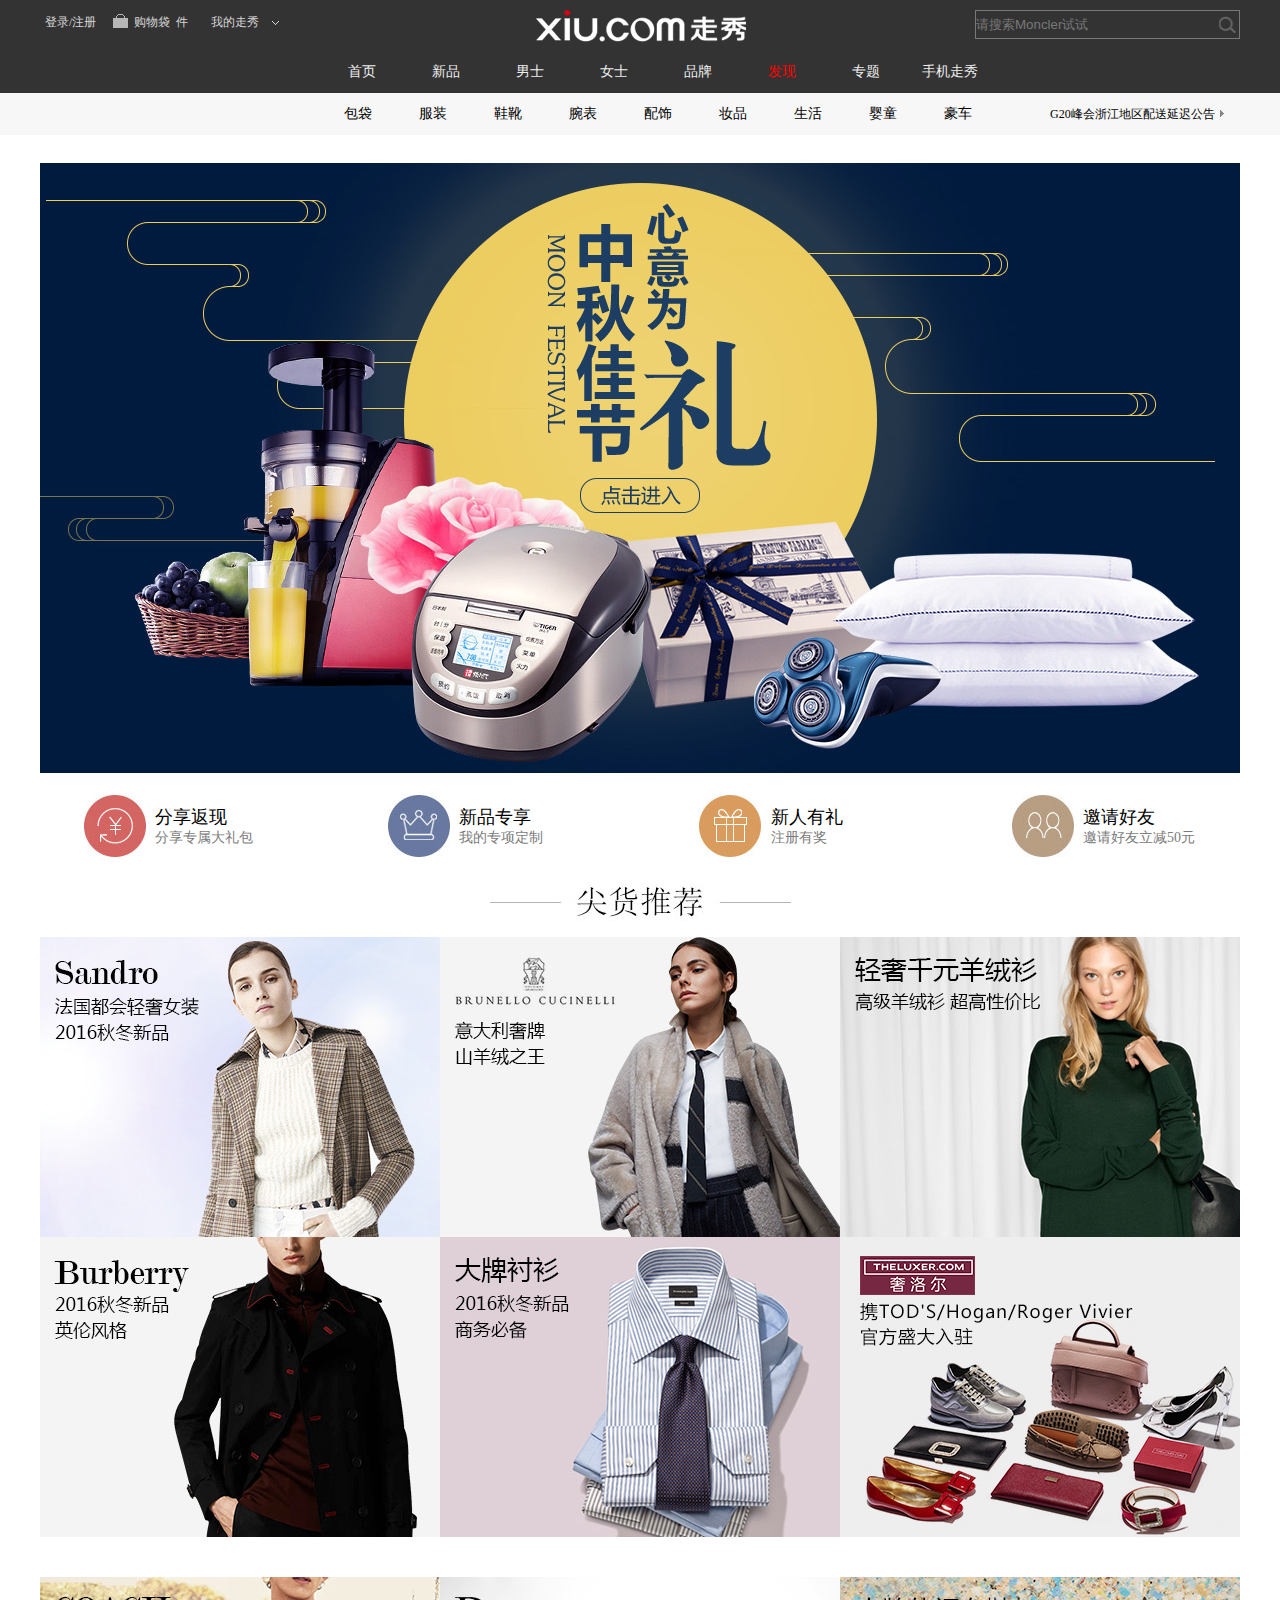
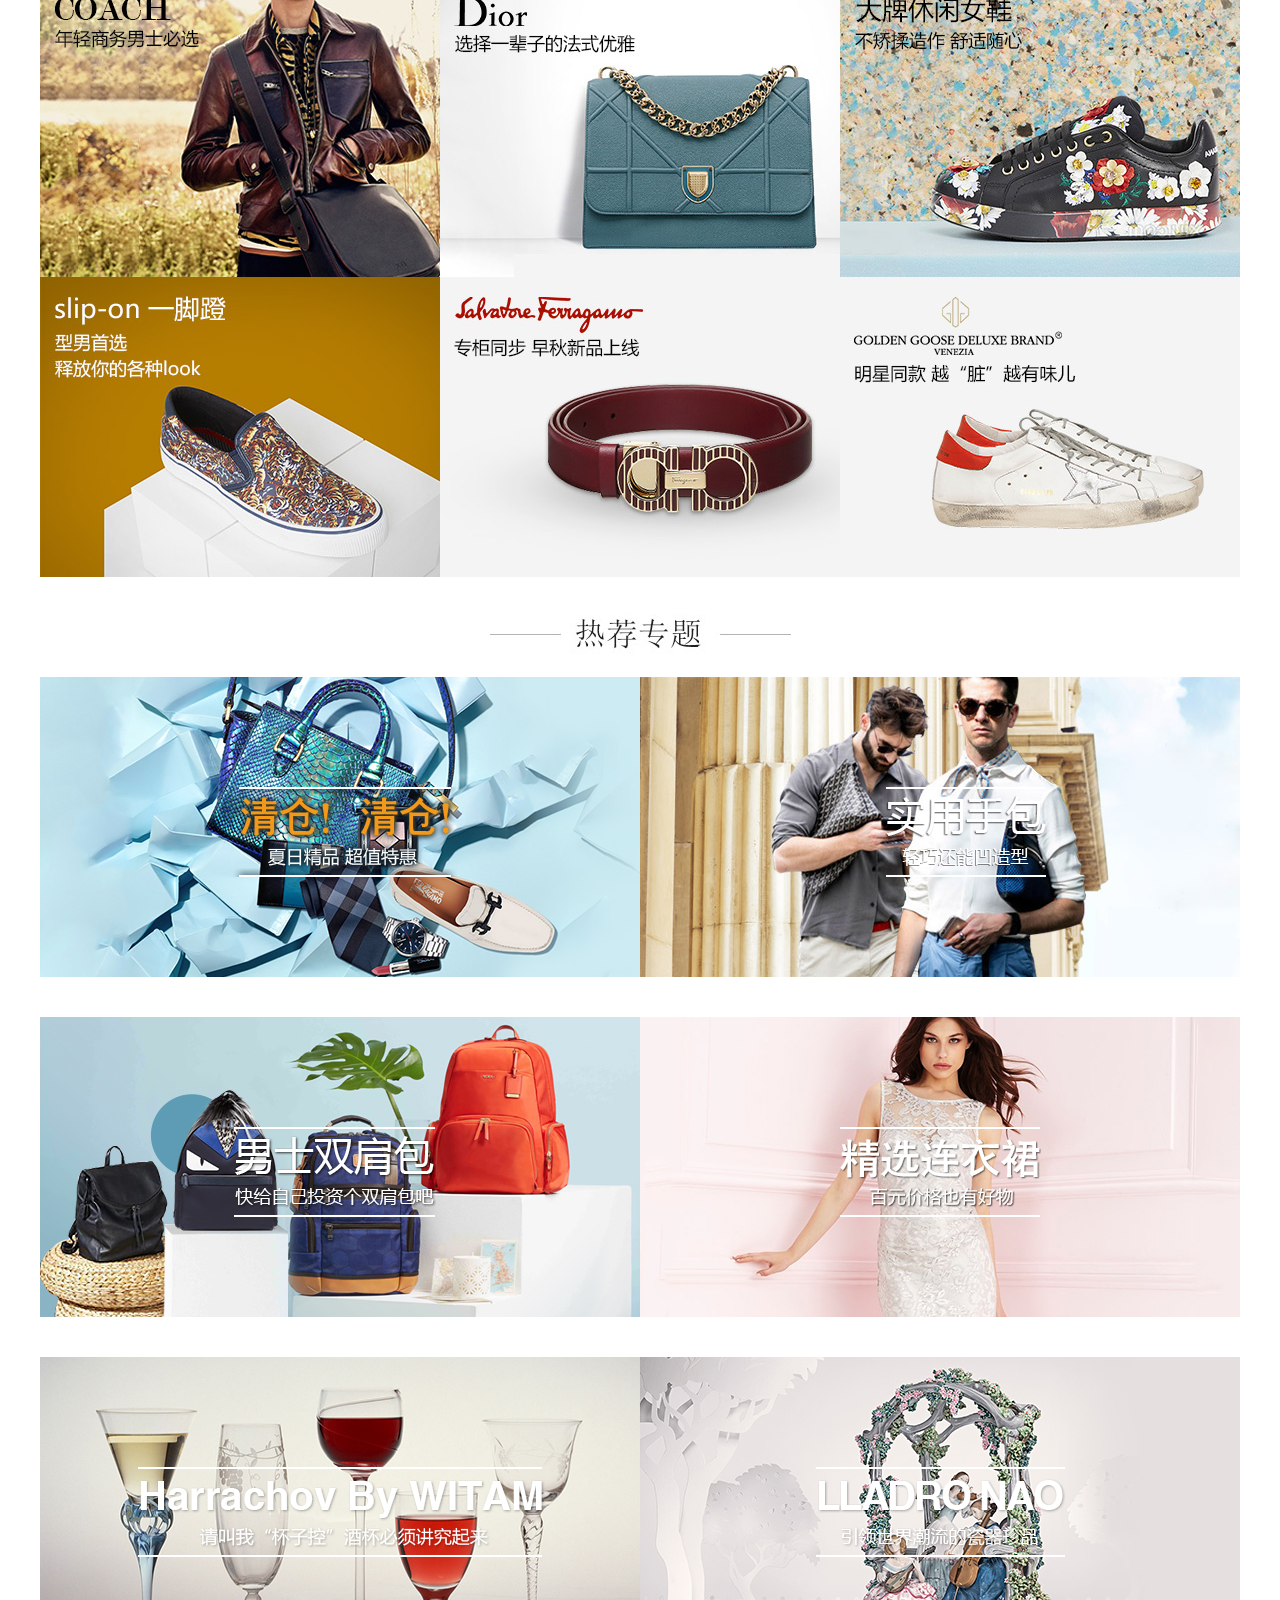
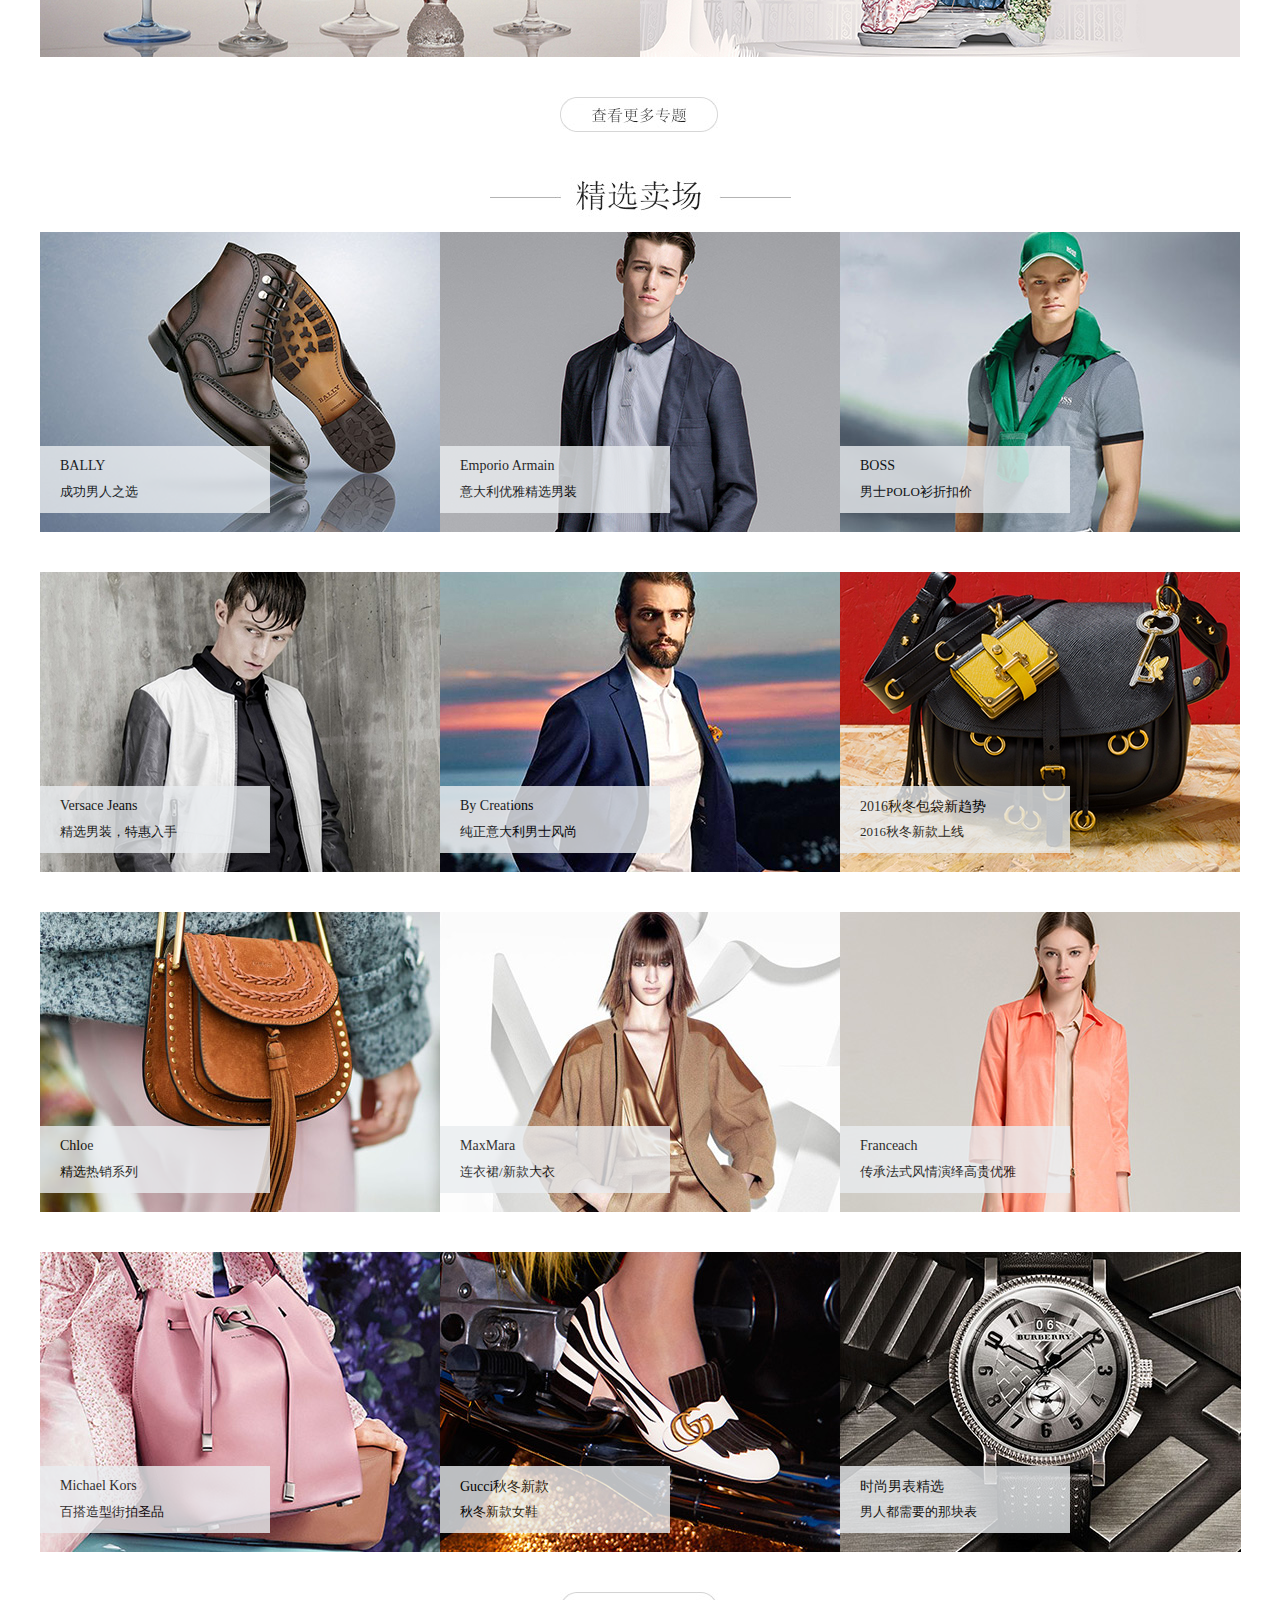
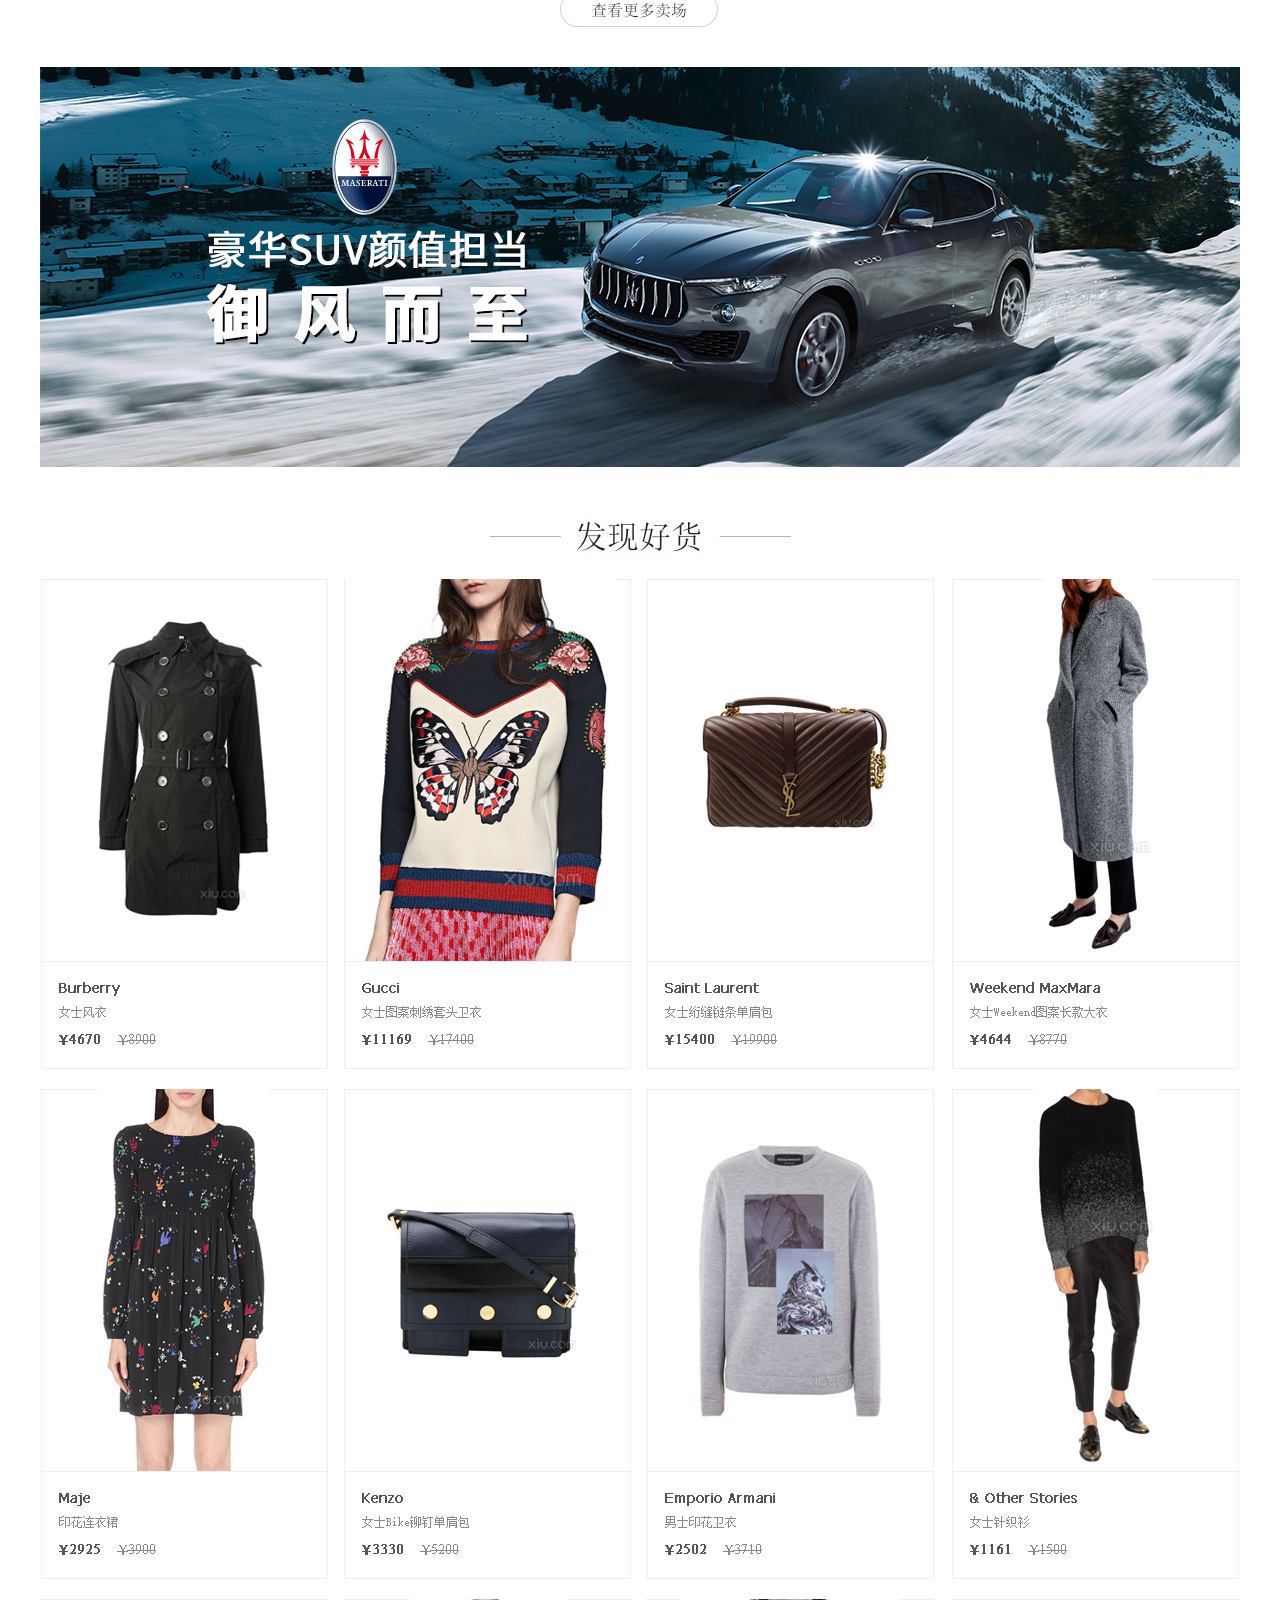
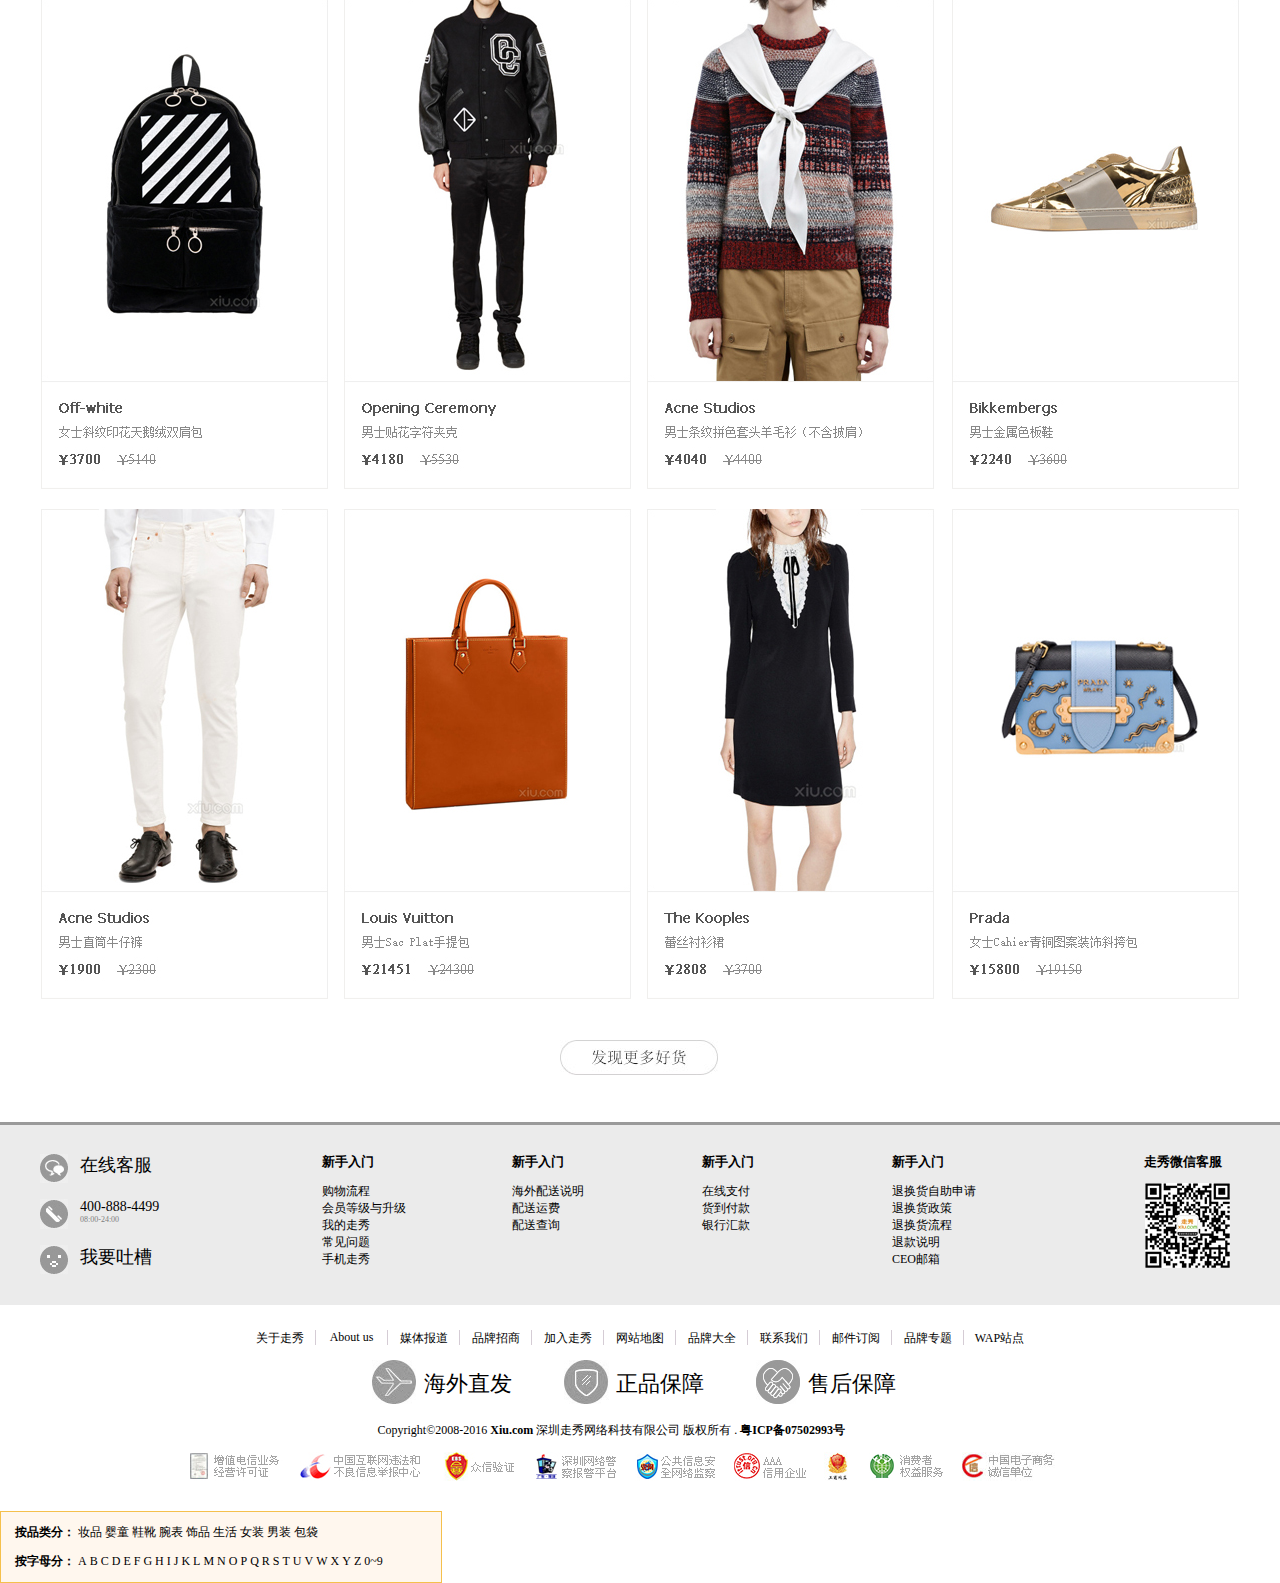
<file: 第二阶段项目/第二阶段项目/index.html>
<!DOCTYPE html>
<html>
	<head>
		<link rel="stylesheet" href="css/主页.css" />
		<script src='jquery-1.12.4.js'></script>
		<script src='js/主页.js'></script>
		<meta charset="UTF-8">
		<title></title>
	</head>
	<body>
		<div id="head-wrap">
			<div id='head'> 
				<ul class='ringup'>
					<a href='#'><li>登录/注册</li></a>
					<a href='#'><li class='Acenter'>购物袋 &nbsp件</li></a>
					<a href='#'><li class='Wzouxiu'>我的走秀</li></a>
				</ul>
				<a href='#' id='logo'><img src="img/img/3.jpg" alt="走秀" title='走秀'/></a>
				<form id='form'>
					<button id='btn'></button>
					<input type="text" name="text" id="text" value="请搜索Moncler试试" />
				</form>
				<div class='nav-wrap'>
					<ul class='nav'>
						<a href="#"><li>首页</li></a>
						<a href="#"><li>新品</li></a>
						<a href="#"><li>男士</li></a>
						<a href="#"><li>女士</li></a>
						<a href="#"><li>品牌</li></a>
						<a href="#"><li style='color:red'>发现</li></a>
						<a href="#"><li>专题</li></a>
						<a href="#"><li>手机走秀</li></a>
					</ul>
				</div>
			</div>
		</div>
		
		
		
		
		<div id="lists-wrap">
			<div id="lists">
				<ul class='lists-nav'>
					<a href="#"><li>包袋</li></a>
					<a href="#"><li>服装</li></a>
					<a href="#"><li>鞋靴</li></a>
					<a href="#"><li>腕表</li></a>
					<a href="#"><li>配饰</li></a>
					<a href="#"><li>妆品</li></a>
					<a href="#"><li>生活</li></a>
					<a href="#"><li>婴童</li></a>
					<a href="#"><li>豪车</li></a>
				</ul>
				<a href='#' class='inform'>G20峰会浙江地区配送延迟公告</a>
			</div>
		</div>
		
		
		
		
		
		<div id="banner1">
			<a href="#"><img src="img/img/bg1.jpg" alt="" /></a>
		</div>
		
		
		
		
		
		
		<div id="main1">
			<a href="#">
				<div class='pic1'>
					<div class='content'>
						<p>分享返现</p>
						<span>分享专属大礼包</span>
					</div>
				</div>
			</a>
			
			<a href="#">
				<div class='pic2'>
					<div class='content'>
						<p>新品专享</p>
						<span>我的专项定制</span>
					</div>
				</div>
			</a>
			
			<a href="#">
				<div class='pic3'>
					<div class='content'>
						<p>新人有礼</p>
						<span>注册有奖</span>
					</div>
				</div>
			</a>
			
			<a href="#">
				<div class='pic4'>
					<div class='content'>
						<p>邀请好友</p>
						<span>邀请好友立减50元</span>
					</div>
				</div>
			</a>
		</div>
		
		
		
		
		<div id="recommend">
			<div class='pic'><img src="img/img/btnpic5.jpg" /></div>
			<div class='Tpics'>
				<a href='#' class='smallpics'>
					<img src="img/img/bg2.jpg" />
					<p></p>
				</a>
				<a href='#' class='smallpics'>
					<img src="img/img/bg3.jpg" />
					<p></p>
				</a>
				<a href='#' class='smallpics'>
					<img src="img/img/bg4.jpg" />
					<p></p>
				</a>
				<a href='#' class='smallpics'>
					<img src="img/img/bg5.jpg" />
					<p></p>
				</a>
				<a href='#' class='smallpics'>
					<img src="img/img/bg6.jpg" />
					<p></p>
				</a>
				<a href='#' class='smallpics'>
					<img src="img/img/bg13.jpg" />
					<p></p>
				</a>
			</div>
			<div class="Bpics">
				<a href='#' class='smallpics'>
					<img src="img/img/bg7.jpg" />
					<p></p>
				</a>
				<a href='#' class='smallpics'>
					<img src="img/img/bg8.jpg" />
					<p></p>
				</a>
				<a href='#' class='smallpics'>
					<img src="img/img/bg9.jpg" />
					<p></p>
				</a>
				<a href='#' class='smallpics'>
					<img src="img/img/bg11.jpg" />
					<p></p>
				</a>
				<a href='#' class='smallpics'>
					<img src="img/img/bg12.jpg" />
					<p></p>
				</a>
				<a href='#' class='smallpics'>
					<img src="img/img/bg14.jpg" />
					<p></p>
				</a>
			</div>
		</div>
		
		
		
		
		
		<div id="subject">
			<div class='pic'><img src="img/img/btnpic7.jpg" /></div>
			<div class='picsTop'>
				<a class='smallpics' href="#">
					<img src='img/img/21.jpg'>
					<img class='DWpic1' src="img/img/1.png" />
				</a>
				<a class='smallpics' href="#">
					<img src='img/img/22.jpg'>
					<img class='DWpic2' src="img/img/2.png" />
				</a>
			</div>
			<div class='picsCenter'>
				<a class='smallpics' href="#">
					<img src='img/img/23.jpg'>
					<img class='DWpic1' src="img/img/3.png" />
				</a>
				<a class='smallpics' href="#">
					<img src='img/img/24.jpg'>
					<img class='DWpic2' src="img/img/4.png" />
				</a>
			</div>
			<div class='picsBottom'>
				<a class='smallpics' href="#">
					<img src='img/img/25.jpg'>
					<img class='DWpic1' src="img/img/5.png" />
				</a>
				<a class='smallpics' href="#">
					<img src='img/img/26.jpg'>
					<img class='DWpic2' src="img/img/6.png" />
				</a>
			</div>
			<a class='btnpic' href="#"><img src="img/img/btnpic6.jpg" /></a>
		</div>
		
		
		
		
		<div id="store">
			<div class='pic'><img src="img/img/btnpic2.jpg" /></div>
			<div class='picsTop'>
				<div class='picsTopsmall'>
					<a href="#"><img src="img/img/16.jpg" /></a>
					<a class='DWpic' href="#">
						<p>BALLY</p>
						<span>成功男人之选</span>
					</a>	
				</div>
				<div class='picsTopsmall'>
					<a href="#"><img src="img/img/17.jpg" /></a>
					<a class='DWpic' href="#">
						<p>Emporio Armain</p>
						<span>意大利优雅精选男装</span>
					</a>	
				</div>
				<div class='picsTopsmall'>
					<a href="#"><img src="img/img/18.jpg" /></a>
					<a class='DWpic' href="#">
						<p>BOSS</p>
						<span>男士POLO衫折扣价</span>
					</a>	
				</div>						
			</div>
			
			<div class='picsCenter1'>
				<div class='picsCenter1small'>
					<a href="#"><img src="img/img/10.jpg" /></a>
					<a class='DWpic' href="#">
						<p>Versace Jeans</p>
						<span>精选男装，特惠入手</span>
					</a>	
				</div>
				<div class='picsCenter1small'>
					<a href="#"><img src="img/img/11.jpg" /></a>
					<a class='DWpic' href="#">
						<p>By Creations</p>
						<span>纯正意大利男士风尚</span>
					</a>	
				</div>
				<div class='picsCenter1small'>
					<a href="#"><img src="img/img/12.jpg" /></a>
					<a class='DWpic' href="#">
						<p>2016秋冬包袋新趋势</p>
						<span>2016秋冬新款上线</span>
					</a>	
				</div>						
			</div>
			
			<div class='picsCenter2'>
				<div class='picsCenter2small'>
					<a href="#"><img src="img/img/13.jpg" /></a>
					<a class='DWpic' href="#">
						<p>Chloe</p>
						<span>精选热销系列</span>
					</a>	
				</div>
				<div class='picsCenter2small'>
					<a href="#"><img src="img/img/14.jpg" /></a>
					<a class='DWpic' href="#">
						<p>MaxMara</p>
						<span>连衣裙/新款大衣</span>
					</a>	
				</div>
				<div class='picsCenter2small'>
					<a href="#"><img src="img/img/15.jpg" /></a>
					<a class='DWpic' href="#">
						<p>Franceach</p>
						<span>传承法式风情演绎高贵优雅</span>
					</a>	
				</div>						
			</div>
			
			<div class='picsBottom'>
				<div class='picsBottomsmall'>
					<a href="#"><img src="img/img/27.jpg" /></a>
					<a class='DWpic' href="#">
						<p>Michael Kors</p>
						<span>百搭造型街拍圣品</span>
					</a>	
				</div>
				<div class='picsBottomsmall'>
					<a href="#"><img src="img/img/28.jpg" /></a>
					<a class='DWpic' href="#">
						<p>Gucci秋冬新款</p>
						<span>秋冬新款女鞋</span>
					</a>	
				</div>
				<div class='picsBottomsmall'>
					<a href="#"><img src="img/img/29.jpg" /></a>
					<a class='DWpic' href="#">
						<p>时尚男表精选</p>
						<span>男人都需要的那块表</span>
					</a>	
				</div>						
			</div>
			<a class='btnpic' href="#"><img src="img/img/btnpic1.jpg" /></a>
		</div>
		
		
		
		
		
		
		
		<div id="banner2">
			<a href="#"><img src="img/img/bg15.jpg" /></a>
		</div>
		
		
		
		
		
		<div id="rarities">
			<div class='pic'><img src="img/img/btnpic4.jpg" alt="" /></div>
			<div class="picsTop">
				<div class='picsTopsmall'>
					<a href="#"><img src="img/img/pic1.jpg" /></a>					
				</div>	
				<div class='picsTopsmall'>
					<a href="#"><img src="img/img/pic2.jpg" /></a>					
				</div>
				<div class='picsTopsmall'>
					<a href="#"><img src="img/img/pic3.jpg" /></a>					
				</div>
				<div class='picsTopsmall picsTopsmallright'>
					<a href="#"><img src="img/img/pic4.jpg" /></a>					
				</div>
			</div>
			
			<div class="picsCenter1">
				<div class='picsCenter1small'>
					<a href="#"><img src="img/img/pic5.jpg" /></a>					
				</div>	
				<div class='picsCenter1small'>
					<a href="#"><img src="img/img/pic6.jpg" /></a>					
				</div>
				<div class='picsCenter1small'>
					<a href="#"><img src="img/img/pic7.jpg" /></a>					
				</div>
				<div class='picsCenter1small picsCenter1smallright'>
					<a href="#"><img src="img/img/pic8.jpg" /></a>					
				</div>
			</div>
			
			<div class="picsCenter2">
				<div class='picsCenter2small'>
					<a href="#"><img src="img/img/pic9.jpg" /></a>					
				</div>	
				<div class='picsCenter2small'>
					<a href="#"><img src="img/img/pic10.jpg" /></a>					
				</div>
				<div class='picsCenter2small'>
					<a href="#"><img src="img/img/pic11.jpg" /></a>					
				</div>
				<div class='picsCenter2small picsCenter2smallright'>
					<a href="#"><img src="img/img/pic12.jpg" /></a>					
				</div>
			</div>
			
			<div class="picsBottom">
				<div class='picsBottomsmall'>
					<a href="#"><img src="img/img/pic13.jpg" /></a>					
				</div>	
				<div class='picsBottomsmall'>
					<a href="#"><img src="img/img/pic14.jpg" /></a>					
				</div>
				<div class='picsBottomsmall'>
					<a href="#"><img src="img/img/pic15.jpg" /></a>					
				</div>
				<div class='picsBottomsmall picsBottomsmallright'>
					<a href="#"><img src="img/img/pic16.jpg" /></a>					
				</div>
			</div>
			<a href="#"><img class='btnpic' src="img/img/btnpic3.jpg" /></a>
		</div>
		
		
		
		
		
		
		<div id="ankle-wrap">
			<div id="ankle">
				<ul class='relation'>
					<a href="#"><li class='li1'>在线客服</li></a>
					<a href="#"><li class='li2'>
						<p>400-888-4499</p>
						<span>08:00-24:00</span>
					</li></a>
					<a href="#"><li class='li3'>我要吐槽</li></a>
				</ul>
				<dl class='newbie'>
					<dt><h5>新手入门</h5></dt>
					<a href="#"><dd>购物流程</dd></a>
					<a href="#"><dd>会员等级与升级</dd></a>
					<a href="#"><dd>我的走秀</dd></a>
					<a href="#"><dd>常见问题</dd></a>
					<a href="#"><dd>手机走秀</dd></a>
				</dl>
				<dl class='send'>
					<dt><h5>新手入门</h5></dt>
					<a href="#"><dd>海外配送说明</dd></a>
					<a href="#"><dd>配送运费</dd></a>
					<a href="#"><dd>配送查询</dd></a>
				</dl>
				<dl class='pay'>
					<dt><h5>新手入门</h5></dt>
					<a href="#"><dd>在线支付</dd></a>
					<a href="#"><dd>货到付款</dd></a>
					<a href="#"><dd>银行汇款</dd></a>
				</dl>
				<dl class='service'>
					<dt><h5>新手入门</h5></dt>
					<a href="#"><dd>退换货自助申请</dd></a>
					<a href="#"><dd>退换货政策</dd></a>
					<a href="#"><dd>退换货流程</dd></a>
					<a href="#"><dd>退款说明</dd></a>
					<a href="#"><dd>CEO邮箱</dd></a>
				</dl>
				<dl class='code'>
					<dt><h5>走秀微信客服</h5></dt>
					<dd><img src="img/img/code.jpg" alt="" /></dd>				
				</dl>
			</div>	
		</div>
		
		
		
		
		
		<div id="foot">
			<ul class='footnav'>
				<a href="#"><li>关于走秀</li></a>
				<a href="#"><li>About us</li></a>
				<a href="#"><li>媒体报道</li></a>
				<a href="#"><li>品牌招商</li></a>
				<a href="#"><li>加入走秀</li></a>
				<a href="#"><li>网站地图</li></a>
				<a href="#"><li>品牌大全</li></a>
				<a href="#"><li>联系我们</li></a>
				<a href="#"><li>邮件订阅</li></a>
				<a href="#"><li>品牌专题</li></a>
				<a href="#"><li style='border:none'>WAP站点</li></a>
			</ul>
			<div class='promise'>
				<div class='promise1'>海外直发</div>
				<div class='promise2'>正品保障</div>
				<div class='promise3'>售后保障</div>
			</div>
			<ul class='copyright'>
				<li>Copyright&copy;2008-2016</li> 
				<li><a href='#'>&nbsp;Xiu.com </a></li>
				<li>&nbsp;深圳走秀网络科技有限公司 版权所有 . </li>
				<li><a href='#'>&nbsp;粤ICP备07502993号</a></li>
			</ul>
		</div>
		
		
		
		
		
		
		
		
		
		
		<div id="bottom">
			<div class='bottompics'>
				<a href="#"><img src="img/img/bottom1.jpg" alt="" /></a>
				<a href="#"><img src="img/img/bottom2.jpg" alt="" /></a>
				<a href="#"><img src="img/img/bottom3.jpg" alt="" /></a>
				<a href="#"><img src="img/img/bottom4.jpg" alt="" /></a>
				<a href="#"><img src="img/img/bottom5.jpg" alt="" /></a>
				<a href="#"><img src="img/img/bottom6.jpg" alt="" /></a>
				<a href="#"><img src="img/img/bottom7.jpg" alt="" /></a>
				<a href="#"><img src="img/img/bottom8.jpg" alt="" /></a>
				<a href="#"><img src="img/img/bottom9.jpg" alt="" /></a>
			</div>
		</div>
		
		
		
		
<!----------------------------------------------定位隐藏的div1-------------------------------------------------->
<!----------------------------------------------定位隐藏的div1-------------------------------------------------->
<!----------------------------------------------定位隐藏的div1-------------------------------------------------->
<!----------------------------------------------定位隐藏的div1-------------------------------------------------->
		<div id='pack'>
			<div class='pack-chinese'>
				<dl class='produce'>
					<a href="#"><dt>女士包袋</dt></a>
					<a href="#"><dd>手提包</dd></a>
					<a href="#"><dd class='colors'>单肩包</dd></a>
					<a href="#"><dd>斜挎包</dd></a>
					<a href="#"><dd class='no-border colors'>提挎两用包</dd></a>
					<br />
					<a href="#"><dd>双肩包</dd></a>
					<a href="#"><dd>钱包</dd></a>
					<a href="#"><dd>手拿包/晚会包</dd></a>
					<a href="#"><dd class='no-border'>化妆包</dd></a>
				</dl>
				<dl class='produce'>
					<a href="#"><dt>男士包袋</dt></a>
					<a href="#"><dd class='colors'>手提包</dd></a>
					<a href="#"><dd>公文包</dd></a>
					<a href="#"><dd class='colors'>斜挎包</dd></a>
					<a href="#"><dd>单肩包</dd></a>
					<a href="#"><dd class='no-border'>提挎两用包</dd></a>
					<br />
					<a href="#"><dd>双肩包</dd></a>
					<a href="#"><dd class='colors'>钱包</dd></a>
					<a href="#"><dd>手包/夹包</dd></a>
					<a href="#"><dd class='no-border'>化妆包</dd></a>
				</dl>
				<dl class='produce'>
					<a href="#"><dt>功能箱包</dt></a>
					<a href="#"><dd>电脑包/袋</dd></a>
					<a href="#"><dd>ipad套</dd></a>
					<a href="#"><dd>摄影包/相机包</dd></a>
					<a href="#"><dd>手机袋/手机壳</dd></a>
					<a href="#"><dd>钥匙包</dd></a>
					<a href="#"><dd class='no-border'>名片夹</dd></a>
					<br />
					<a href="#"><dd>证件套</dd></a>
					<a href="#"><dd>卡包</dd></a>
					<a href="#"><dd>腰包</dd></a>
					<a href="#"><dd>环保袋</dd></a>
					<a href="#"><dd class='no-border'>其他</dd></a>
				</dl>
				<dl class='produce' style='border: none;'>
					<a href="#"><dt>旅行箱包</dt></a>
				    <a href="#"><dd class='colors'>旅行包</dd></a>
					<a href="#"><dd>旅行箱</dd></a>
					<a href="#"><dd class='no-border'>登山包</dd></a>
				</dl>
			</div>
			
			<div class='pack-English'>
				<dl class='produce'>
					<dt>热门品牌</dt>
					<a href="#"><dd>Chanel</dd></a>
					<a href="#"><dd>Gucci</dd></a>
					<a href="#"><dd>Hermes</dd></a>
					<a href="#"><dd>Celine</dd></a>
					<a href="#"><dd>Burberry</dd></a>
					<a href="#"><dd>Valention</dd></a>
					<a href="#"><dd>Givenchy</dd></a>
					<a href="#"><dd>Balenciaga</dd></a>
					<a href="#"><dd>Miu Miu</dd></a>
					<a href="#"><dd>Saint Laurent</dd></a>
					<a href="#"><dd>Loewe</dd></a>
					<a href="#"><dd>Stella McCartney</dd></a>
					<a href="#"><dd>Issey Miyake</dd></a>
					<a href="#"><dd>Phillip Lim</dd></a>
					<a href="#"><dd>Michael Kors</dd></a>
					<a href="#"><dd>Coach</dd></a>
					<a href="#"><dd>Furla</dd></a>
					<a href="#"><dd>Rimowa</dd></a>
				</dl>
				
				<dl class='produce'>
					<dt style="color: #fff;">wwww</dt>
					<a href="#"><dd>Balenciaga</dd></a>
					<a href="#"><dd>Gucci</dd></a>
					<a href="#"><dd>Hermes</dd></a>
					<a href="#"><dd>Celine</dd></a>
					<a href="#"><dd>Hermes</dd></a>
					<a href="#"><dd>菲拉格慕</dd></a>
					<a href="#"><dd>Givenchy</dd></a>
					<a href="#"><dd>Hermes</dd></a>
					<a href="#"><dd>Miu Miu</dd></a>
					<a href="#"><dd>Saint Laurent</dd></a>
					<a href="#"><dd>Loewe</dd></a>
					<a href="#"><dd>Stella McCartney</dd></a>
					<a href="#"><dd>Issey Miyake</dd></a>
					<a href="#"><dd>Phillip Lim</dd></a>
					<a href="#"><dd>Michael Kors</dd></a>
					<a href="#"><dd>Coach</dd></a>
					<a href="#"><dd>Furla</dd></a>
					<a href="#"><dd>Phillip Lim</dd></a>
				</dl>
			</div>
		</div>
<!----------------------------------------------定位隐藏的div2------------------------------------------------------->
<!----------------------------------------------定位隐藏的div2------------------------------------------------------->
<!----------------------------------------------定位隐藏的div2------------------------------------------------------->
<!----------------------------------------------定位隐藏的div2------------------------------------------------------->
		<div id='clothes'>
			<div class='clothes-woman' style="border-bottom: dashed 1px #ccc;">
				<dl class='chinese'>
					<dt><a href="#">女装</a></dt>
					<dd style="margin-bottom: 45px;"><a href="#">上装：</a>
						<ul>
							<li><a class='colors' href="#">风衣</li></a>
							<li><a href="#">POLO衫</li></a>
							<li><a href="#">小西装</li></a>
							<li><a class='colors' href="#">针织衫</li></a>
							<li><a href="#">T恤</li></a>
							<li><a href="#">卫衣</li></a>
							<li><a href="#">毛衫/羊绒衫</li></a>
							<br />
							<li><a href="#">衬衫</li></a>
							<li><a href="#">大衣</li></a>
							<li><a href="#">外套</li></a>
							<li><a class='colors' href="#">羽绒服</li></a>
							<li><a href="#">棉服</li></a>
							<li><a href="#">皮草/皮衣</li></a>
							<li><a href="#">套装</li></a>
							<li><a href="#">马甲</li></a>
							<br />
							<li><a href="#">雪纺衫</li></a>
							<li><a href="#">吊带衫/背带</li></a>						
						</ul>
					</dd>
					<dd><a href="#">下装：</a>
						<ul>
							<li><a href="#">休闲裤</a></li>
							<li><a class='colors' href="#">牛仔裤</a></li>
							<li><a href="#">短裤</a></li>
							<li><a href="#">西装裤</a></li>
							<li><a href="#">打底裤</a></li>
							<li><a href="#">皮裤</a></li>
							<li><a href="#">连体裤</a></li>
						</ul>
					</dd>
					<dd><a href="#">裙装：
						<ul>
							<li><a class='colors' href="#">连衣裙</a></li>
							<li><a href="#">半身裙</a></li>
						</ul>
					</dd>
					<dd><a href="#">内衣：</a>
						<ul>
							<li><a href="#">文胸</a></li>
							<li><a href="#">内裤</a></li>
							<li><a href="#">塑身内衣</a></li>
							<li><a href="#">袜子</a></li>
							<li><a href="#">打底内衣</a></li>
							<li><a href="#">睡袍/睡衣/家居服</a></li>
						</ul>
					</dd>
					<dd><a href="#">户外运动：</a>
						<ul style="left: 54px;">
							<li><a href="#">泳装泳帽</a></li>
							<li><a href="#">运动服</a></li>
							<li><a href="#">户外服/冲锋衣</a></li>
						</ul>
					</dd>
				</dl>
				<dl class='English'>
					<dt>热门品牌</dt>
					<a style="color: red;" href="#"><dd>Burberry</dd></a>
					<a href="#"><dd>Gucci</dd></a>
					<a href="#"><dd>Hermes</dd></a>
					<a href="#"><dd>Celine</dd></a>
					<a href="#"><dd>Burberry</dd></a>
					<a href="#"><dd>Valention</dd></a>
					<a href="#"><dd>Givenchy</dd></a>
					<a href="#"><dd>Balenciaga</dd></a>
					<a href="#"><dd>Miu Miu</dd></a>
					<a href="#"><dd>Saint Laurent</dd></a>
					<a href="#"><dd>Loewe</dd></a>
					<a href="#"><dd>Furla</dd></a>
					<a href="#"><dd>Issey Miyake</dd></a>
					<a href="#"><dd>Phillip Lim</dd></a>
					<a href="#"><dd>Michael Kors</dd></a>
					<a href="#"><dd>Coach</dd></a>
					<a href="#"><dd>Furla</dd></a>
					<a href="#"><dd>Rimowa</dd></a>
				</dl>
				<dl class='English'>
					<dt style="color: #fff;">wwww</dt>
					<a href="#"><dd>Balenciaga</dd></a>
					<a href="#"><dd>Gucci</dd></a>
					<a href="#"><dd>Hermes</dd></a>
					<a href="#"><dd>Celine</dd></a>
					<a href="#"><dd>Hermes</dd></a>
					<a href="#"><dd>菲拉格慕</dd></a>
					<a href="#"><dd>Givenchy</dd></a>
					<a href="#"><dd>Hermes</dd></a>
					<a href="#"><dd>Miu Miu</dd></a>
					<a href="#"><dd>Saint Laurent</dd></a>
					<a href="#"><dd>Loewe</dd></a>
					<a href="#"><dd>Stella McCartney</dd></a>
					<a href="#"><dd>Issey Miyake</dd></a>
					<a href="#"><dd>Phillip Lim</dd></a>
					<a href="#"><dd>Michael Kors</dd></a>
					<a href="#"><dd>Coach</dd></a>
				</dl>
			</div>
			
			<div class='clothes-woman'>
				<dl class='chinese'>
					<dt><a href="#">男装</a></dt>
					<dd style="margin-bottom: 45px;"><a href="#">上装：</a>
						<ul>
							<li><a href="#">风衣</li></a>
							<li><a class='colors' href="#">外套</li></a>
							<li><a href="#">西装</li></a>
							<li><a href="#">T恤</li></a>
							<li><a class='colors' href="#">衬衫</li></a>
							<li><a href="#">POLO衫</a></li>
							<li><a href="#">毛衫/羊绒衫</li></a>
							<br />
							<li><a class='colors' href="#">夹克</a></li>
							<li><a href="#">大衣</li></a>
							<li><a href="#">棉服</li></a>
							<li><a href="#">皮衣</li></a>							
							<li><a class='colors' href="#">卫衣</li></a>							
							<li><a href="#">针织衫</li></a>
							<li><a href="#">马甲</li></a>
							<br />							
							<li><a href="#">羽绒服</li></a>
							<li><a href="#">背心</li></a>
							<li><a href="#">套装</li></a>
						</ul>
					</dd>
					<dd><a href="#">下装：</a>
						<ul>
							<li><a href="#">休闲裤</a></li>
							<li><a class='colors' href="#">牛仔裤</a></li>
							<li><a href="#">西裤</a></li>
							<li><a href="#">短裤</a></li>
						</ul>
					</dd>
					<dd><a href="#">内衣：</a>
						<ul>
							<li><a class='colors' href="#">内裤</a></li>
							<li><a href="#">袜子</a></li>
							<li><a href="#">打底内衣</a></li>
							<li><a href="#">睡袍/睡衣/家居服</a></li>
						</ul>
					</dd>
					<dd><a href="#">户外运动：</a>
						<ul style="left: 54px;">
							<li><a href="#">泳装泳帽</a></li>
							<li><a href="#">运动服</a></li>
							<li><a href="#">户外服/冲锋衣</a></li>
						</ul>
					</dd>
				</dl>
				<dl class='English'>
					<dt>热门品牌</dt>
					<a href="#"><dd>Chanel</dd></a>
					<a href="#"><dd>Gucci</dd></a>
					<a href="#"><dd>Hermes</dd></a>
					<a href="#"><dd>Celine</dd></a>
					<a href="#"><dd>Burberry</dd></a>
					<a href="#"><dd>Valention</dd></a>
					<a href="#"><dd>Givenchy</dd></a>
					<a href="#"><dd>Balenciaga</dd></a>
				</dl>
				<dl class='English'>
					<dt style="color: #fff;">wwww</dt>
					<a href="#"><dd>Balenciaga</dd></a>
					<a href="#"><dd>Gucci</dd></a>
					<a href="#"><dd>Hermes</dd></a>
					<a href="#"><dd>Celine</dd></a>
					<a href="#"><dd>Hermes</dd></a>
					<a href="#"><dd>菲拉格慕</dd></a>
					<a href="#"><dd>Givenchy</dd></a>
					<a href="#"><dd>Hermes</dd></a>
				</dl>
			</div>
		</div>


<!----------------------------------------------定位隐藏的div3-------------------------------------------------->
<!----------------------------------------------定位隐藏的div3-------------------------------------------------->
<!----------------------------------------------定位隐藏的div3-------------------------------------------------->
<!----------------------------------------------定位隐藏的div3-------------------------------------------------->
		<div id='pack3' style="height: 490px">
			<div class='pack-chinese'>
				<dl class='produce' style="height: 90px;">
					<a href="#"><dt>女鞋</dt></a>
					<a href="#"><dd style="color: red;">鞋子</dd></a>
					<a href="#"><dd>平跟鞋</dd></a>
					<a href="#"><dd>低跟鞋</dd></a>
					<a href="#"><dd>中跟鞋</dd></a>
					<a href="#"><dd>雪地靴</dd></a>
					<a href="#"><dd style="color: red;">高跟鞋</dd></a>
					<a href="#"><dd>坡跟鞋</dd></a>
					<a href="#"><dd>增高鞋</dd></a>
					<br />
					<a href="#"><dd>休闲鞋</dd></a>
					<a href="#"><dd>运动/户外鞋</dd></a>
					<br />
					<a href="#"><dd>凉鞋/凉拖</dd></a>
					<a href="#"><dd>雨靴</dd></a>
				</dl>
				<dl class='produce' style="height: 90px;border: none;">
					<a href="#"><dt>男鞋</dt></a>
					<a href="#"><dd style="color: red;">正装皮鞋</dd></a>
					<a href="#"><dd>休闲皮鞋</dd></a>
					<br />
					<a href="#"><dd style="color: red;">休闲鞋</dd></a>
					<a href="#"><dd>雪地靴</dd></a>
					<a href="#"><dd>靴子</dd></a>
					<a href="#"><dd>运动户外鞋</dd></a>
					<br />
					<a href="#"><dd>凉鞋/凉拖</dd></a>
				</dl>
			</div>
			
			<div class='pack-English'>
				<dl class='produce'>
					<dt>热门品牌</dt>
					<a href="#"><dd>Chanel</dd></a>
					<a href="#"><dd>Gucci</dd></a>
					<a href="#"><dd>Hermes</dd></a>
					<a href="#"><dd>Celine</dd></a>
					<a href="#"><dd>Burberry</dd></a>
					<a href="#"><dd>Valention</dd></a>
					<a href="#"><dd>Givenchy</dd></a>
					<a href="#"><dd>Balenciaga</dd></a>
					<a href="#"><dd>Miu Miu</dd></a>
					<a href="#"><dd>Saint Laurent</dd></a>
					<a href="#"><dd>Loewe</dd></a>
					<a href="#"><dd>Stella McCartney</dd></a>
					<a href="#"><dd>Issey Miyake</dd></a>
					<a href="#"><dd>Phillip Lim</dd></a>
					<a href="#"><dd>Michael Kors</dd></a>
					<a href="#"><dd>Coach</dd></a>
					<a href="#"><dd>Furla</dd></a>
					<a href="#"><dd>Balenciaga</dd></a>
					<a href="#"><dd>Miu Miu</dd></a>
					<a href="#"><dd>Saint Laurent</dd></a>
					<a href="#"><dd>Rimowa</dd></a>
				</dl>
				
				<dl class='produce'>
					<dt style="color: #fff;">wwww</dt>
					<a href="#"><dd>Balenciaga</dd></a>
					<a href="#"><dd>Gucci</dd></a>
					<a href="#"><dd>Hermes</dd></a>
					<a href="#"><dd>Celine</dd></a>
					<a href="#"><dd>Hermes</dd></a>
					<a href="#"><dd style="color:red">菲拉格慕</dd></a>
					<a href="#"><dd>Givenchy</dd></a>
					<a href="#"><dd>Hermes</dd></a>
					<a href="#"><dd>Miu Miu</dd></a>
					<a href="#"><dd>Saint Laurent</dd></a>
					<a href="#"><dd>Loewe</dd></a>
					<a href="#"><dd>克里斯提 鲁布托</dd></a>
					<a href="#"><dd>Issey Miyake</dd></a>
					<a href="#"><dd>Phillip Lim</dd></a>
					<a href="#"><dd>Balenciaga</dd></a>
					<a href="#"><dd>Miu Miu</dd></a>
					<a href="#"><dd>Saint Laurent</dd></a>
					<a href="#"><dd>Michael Kors</dd></a>
					<a href="#"><dd>Coach</dd></a>
					<a href="#"><dd>Furla</dd></a>
				</dl>
			</div>
		</div>



<!----------------------------------------------定位隐藏的div4-------------------------------------------------->
<!----------------------------------------------定位隐藏的div4-------------------------------------------------->
<!----------------------------------------------定位隐藏的div4-------------------------------------------------->
<!----------------------------------------------定位隐藏的div4-------------------------------------------------->
		<div id='pack4' style="height: 500px">
			<div class='pack-chinese'>
				<dl class='produce' style="height: 50px;">
					<a href="#"><dt>顶级品牌</dt></a>
					<a href="#"><dd class='colors'>积家</dd></a>
					<a href="#"><dd>宝玑</dd></a>
					<a href="#"><dd>朗格</dd></a>
					<a href="#"><dd>伯爵</dd></a>
					<a href="#"><dd>格拉苏蒂</dd></a>
					<a href="#"><dd>宝珀</dd></a>
				</dl>
				<dl class='produce' style="height: 50px;">
					<a href="#"><dt>高档品牌</dt></a>
					<a href="#"><dd>劳力士</dd></a>
					<a href="#"><dd class='colors'>欧米茄</dd></a>
					<a href="#"><dd>卡地亚</dd></a>
					<a href="#"><dd>万国</dd></a>
					<a href="#"><dd>沛纳海</dd></a>
					<a href="#"><dd>更多</dd></a>
				</dl>
				<dl class='produce' style="height: 65px;">
					<a href="#"><dt>中档品牌</dt></a>
					<a href="#"><dd>天梭</dd></a>
					<a href="#"><dd>浪琴</dd></a>
					<a href="#"><dd>摩凡陀</dd></a>
					<a href="#"><dd>雷达</dd></a>
					<a href="#"><dd>汉米尔顿</dd></a>
					<a href="#"><dd>宝路华</dd></a>
					<a href="#"><dd>Locman</dd></a>
					<a href="#"><dd>万宝龙</dd></a>
					<a href="#"><dd>帝舵</dd></a>
					<br />
					<a href="#"><dd>更多</dd></a>
				</dl>
				<dl class='produce' style="height: 90px;">
					<a href="#"><dt>时尚品牌</dt></a>
					<a href="#"><dd class='colors'>安普里奥.阿玛尼</dd></a>
					<a href="#"><dd>D&G</dd></a>
					<a href="#"><dd>卡西欧</dd></a>
					<a href="#"><dd>天美时</dd></a>
					<a href="#"><dd>Swatch</dd></a>
					<a href="#"><dd>CK</dd></a>
					<a href="#"><dd>Guess</dd></a>
					<a href="#"><dd>Coach</dd></a>
					<br />
					<a href="#"><dd>Gucci</dd></a>
					<a href="#"><dd>DKNY</dd></a>
					<a href="#"><dd>瑞士传奇</dd></a>
					<a href="#"><dd>威戈</dd></a>
					<a href="#"><dd>Fossil</dd></a>
					<a href="#"><dd>Nautica</dd></a>
					<a href="#"><dd>施华洛世奇</dd></a>
					<a href="#"><dd>麦克.科尔</dd></a>
					<br />
					<a href="#"><dd>汤米.希尔费格</dd></a>
					<a href="#"><dd>博柏利</dd></a>
					<a href="#"><dd>更多</dd></a>
				</dl>
				<dl class='produce' style="height: 50px;">
					<a href="#"><dt>女表</dt></a>
					<a href="#"><dd>机械表</dd></a>
					<a href="#"><dd>石英表</dd></a>
					<a href="#"><dd>电子表</dd></a>
					<a href="#"><dd>光动能表</dd></a>
				</dl>
				<dl class='produce' style="height: 50px;">
					<a href="#"><dt>男表</dt></a>
					<a href="#"><dd>机械表</dd></a>
					<a href="#"><dd>石英表</dd></a>
					<a href="#"><dd>电子表</dd></a>
					<a href="#"><dd>光动能表</dd></a>
				</dl>
				<dl class='produce' style="height: 50px;border: none;">
					<a href="#"><dt>其他</dt></a>
					<a href="#"><dd>中性表</dd></a>
					<a href="#"><dd>情侣表</dd></a>
				</dl>
			</div>
			
			<div class='pack-English'>
				<dl class='produce'>
					<dt>热门品牌</dt>
					<a href="#"><dd>Chanel</dd></a>
					<a href="#"><dd style="color:red">Gucci</dd></a>
					<a href="#"><dd>Hermes</dd></a>
					<a href="#"><dd>Celine</dd></a>
					<a href="#"><dd>Burberry</dd></a>
					<a href="#"><dd>Valention</dd></a>
					<a href="#"><dd>Givenchy</dd></a>
					<a href="#"><dd style="color:red">Balenciaga</dd></a>
					<a href="#"><dd style="color:red">Miu Miu</dd></a>
					<a href="#"><dd>Saint Laurent</dd></a>
					<a href="#"><dd>Loewe</dd></a>
					<a href="#"><dd>Stella McCartney</dd></a>
					<a href="#"><dd>Saint Laurent</dd></a>
					<a href="#"><dd>Issey Miyake</dd></a>
					<a href="#"><dd>Phillip Lim</dd></a>
					<a href="#"><dd>Michael Kors</dd></a>
					<a href="#"><dd>Coach</dd></a>
					<a href="#"><dd>Furla</dd></a>
					<a href="#"><dd>Balenciaga</dd></a>
					<a href="#"><dd>Miu Miu</dd></a>
				</dl>
				
				<dl class='produce'>
					<dt style="color: #fff;">wwww</dt>
					<a href="#"><dd>Balenciaga</dd></a>
					<a href="#"><dd>Gucci</dd></a>
					<a href="#"><dd>Hermes</dd></a>
					<a href="#"><dd>Celine</dd></a>
					<a href="#"><dd>Hermes</dd></a>
					<a href="#"><dd style="color:red">菲拉格慕</dd></a>
					<a href="#"><dd>Givenchy</dd></a>
					<a href="#"><dd>Hermes</dd></a>
					<a href="#"><dd>Miu Miu</dd></a>
					<a href="#"><dd>Saint Laurent</dd></a>
					<a href="#"><dd>Loewe</dd></a>
					<a href="#"><dd>克里斯提 鲁布托</dd></a>
					<a href="#"><dd>Issey Miyake</dd></a>
					<a href="#"><dd>Phillip Lim</dd></a>
					<a href="#"><dd>Balenciaga</dd></a>
					<a href="#"><dd>Miu Miu</dd></a>
					<a href="#"><dd>Saint Laurent</dd></a>
					<a href="#"><dd>Givenchy</dd></a>
					<a href="#"><dd>Furla</dd></a>
				</dl>
			</div>
		</div>
		
<!----------------------------------------------定位隐藏的div5-------------------------------------------------->
<!----------------------------------------------定位隐藏的div5-------------------------------------------------->
<!----------------------------------------------定位隐藏的div5-------------------------------------------------->
<!----------------------------------------------定位隐藏的div5-------------------------------------------------->
		<div id='pack5' style="height: 310px;">
			<div class='pack-chinese'>
				<dl class='produce' style="height: 85px;">
					<a href="#"><dt>女士配饰</dt></a>
					<a href="#"><dd>腰带</dd></a>
					<a href="#"><dd class='colors'>太阳镜</dd></a>
					<a href="#"><dd>胸针/胸花</dd></a>
					<a href="#"><dd class='colors'>围巾/丝巾/披肩</dd></a>
					<a href="#"><dd>头饰</dd></a>
					<br />
					<a href="#"><dd>帽子</dd></a>
					<a href="#"><dd>手套</dd></a>
					<a href="#"><dd>耳饰</dd></a>
					<a href="#"><dd>项链</dd></a>
					<a href="#"><dd>吊坠</dd></a>
					<a href="#"><dd>戒指</dd></a>
					<a href="#"><dd >腕饰</dd></a>
					<a href="#"><dd>配饰套装</dd></a>
					<br />
					<a href="#"><dd>珍珠</dd></a>
					<a href="#"><dd>财宝</dd></a>
					<a href="#"><dd>贵金属</dd></a>
					<a href="#"><dd>玉石</dd></a>
				</dl>
				<dl class='produce' style="height: 85px;">
					<a href="#"><dt>男士配饰</dt></a>
					<a href="#"><dd class='colors'>腰带</dd></a>
					<a href="#"><dd>太阳镜</dd></a>
					<a href="#"><dd>领带</dd></a>
					<a href="#"><dd>领结</dd></a>
					<a href="#"><dd>领带夹</dd></a>
					<a href="#"><dd>围巾</dd></a>
					<a href="#"><dd>口袋巾</dd></a>
					<a href="#"><dd>胸针/胸花</dd></a>
					<br />
					<a href="#"><dd>帽子</dd></a>
					<a href="#"><dd>手套</dd></a>
					<br />
					<a href="#"><dd class='colors'>火机</dd></a>
					<a href="#"><dd>戒指</dd></a>
					<a href="#"><dd>项链</dd></a>
					<a href="#"><dd>腕饰</dd></a>
					<a href="#"><dd>烟具</dd></a>
				</dl>
				<dl class='produce' style="border: none;">
					<a href="#"><dt>其他配饰</dt></a>
					<a href="#"><dd>眼镜</dd></a>
					<a href="#"><dd class='colors'>文具/笔具</dd></a>
					<a href="#"><dd>数码饰品</dd></a>
					<a href="#"><dd>挂件/钥匙扣</dd></a>
					<a href="#"><dd>小摆件</dd></a>
				</dl>
			</div>
			
			<div class='pack-English'>
				<dl class='produce'>
					<dt>热门品牌</dt>
					<a href="#"><dd>Chanel</dd></a>
					<a href="#"><dd>Gucci</dd></a>
					<a href="#"><dd>Hermes</dd></a>
					<a href="#"><dd>Celine</dd></a>
					<a href="#"><dd>Burberry</dd></a>
					<a href="#"><dd style="color: red;">Valention</dd></a>
					<a href="#"><dd>Givenchy</dd></a>
					<a href="#"><dd>Balenciaga</dd></a>
					<a href="#"><dd>Miu Miu</dd></a>
					<a href="#"><dd>Saint Laurent</dd></a>
					<a href="#"><dd>Loewe</dd></a>
					<a href="#"><dd>Stella McCartney</dd></a>
				</dl>
				
				<dl class='produce'>
					<dt style="color: #fff;">wwww</dt>
					<a href="#"><dd>Balenciaga</dd></a>
					<a href="#"><dd>Gucci</dd></a>
					<a href="#"><dd>Hermes</dd></a>
					<a href="#"><dd>Celine</dd></a>
					<a href="#"><dd>Hermes</dd></a>
					<a href="#"><dd>菲拉格慕</dd></a>
					<a href="#"><dd>Givenchy</dd></a>
					<a href="#"><dd>Hermes</dd></a>
					<a href="#"><dd>Miu Miu</dd></a>
					<a href="#"><dd style="color: red;">Saint Laurent</dd></a>
					<a href="#"><dd style="color: red;">Loewe</dd></a>
					
				</dl>
			</div>
		</div>
		
<!----------------------------------------------定位隐藏的div6-------------------------------------------------->
<!----------------------------------------------定位隐藏的div6-------------------------------------------------->
<!----------------------------------------------定位隐藏的div6-------------------------------------------------->
<!----------------------------------------------定位隐藏的div6-------------------------------------------------->
		<div id='pack6' style="height: 500px">
			<div class='pack-chinese'>
				<dl class='produce' style="height: 70px;">
					<a href="#"><dt>女士护肤</dt></a>
					<a href="#"><dd>护肤套装</dd></a>
					<a href="#"><dd>卸妆</dd></a>
					<a href="#"><dd>洁面</dd></a>
					<a href="#"><dd>爽肤水</dd></a>
					<a href="#"><dd>精华</dd></a>
					<a href="#"><dd>乳液</dd></a>
					<a href="#"><dd>面霜</dd></a>
					<a href="#"><dd>眼部护理</dd></a>
					<a href="#"><dd>面膜</dd></a>
					<br />
					<a href="#"><dd class='colors'>隔离防晒</dd></a>
					<a href="#"><dd>唇部护理</dd></a>
				</dl>
				<dl class='produce' style="height: 71px;">
					<a href="#"><dt>彩妆</dt></a>
					<a href="#"><dd>彩妆组合</dd></a>
					<a href="#"><dd>妆前乳</dd></a>
					<a href="#"><dd>BB霜/CC霜</dd></a>
					<a href="#"><dd class='colors'>粉底</dd></a>
					<a href="#"><dd>遮瑕</dd></a>
					<a href="#"><dd>粉饼</dd></a>
					<a href="#"><dd>腮红</dd></a>
					<a href="#"><dd>蜜粉</dd></a>
					<a href="#"><dd>眼影</dd></a>
					<br />
					<a href="#"><dd>眼线</dd></a>
					<a href="#"><dd class='colors'>睫毛膏</dd></a>
					<a href="#"><dd>眉笔/眉粉</dd></a>
					<a href="#"><dd>唇彩</dd></a>
					<a href="#"><dd>指甲油</dd></a>
				</dl>
				<dl class='produce' style="height: 68px;">
					<a href="#"><dt>男士护理</dt></a>
					<a href="#"><dd>护肤套装</dd></a>
					<a href="#"><dd>剃须刀</dd></a>
					<a href="#"><dd>剃须护理</dd></a>
					<a href="#"><dd>洁面</dd></a>
					<a href="#"><dd>爽肤水</dd></a>
					<a href="#"><dd>精华</dd></a>
					<a href="#"><dd>乳液</dd></a>	
					<a href="#"><dd>面霜</dd></a>			
					<a href="#"><dd>眼霜</dd></a>
					<br />
					<a href="#"><dd>防晒</dd></a>
					<a href="#"><dd>面膜</dd></a>
					<a href="#"><dd>润唇膏</dd></a>
					<a href="#"><dd>染烫造型</dd></a>
					<a href="#"><dd>洗发</dd></a>
					<a href="#"><dd>沐浴</dd></a>
					<a href="#"><dd>香体/止汗</dd></a>
				</dl>
				<dl class='produce' style="height: 50px;">
					<a href="#"><dt>香氛精油</dt></a>
					<a href="#"><dd class='colors'>香水礼盒</dd></a>
					<a href="#"><dd>女士香水</dd></a>
					<a href="#"><dd>男士香水</dd></a>
					<a href="#"><dd>精油香薰</dd></a>
					<a href="#"><dd>香体/止汗</dd></a>
				</dl>
				<dl class='produce' style="height: 50px;">
					<a href="#"><dt>身体护理</dt></a>
					<a href="#"><dd>沐浴清洁</dd></a>
					<a href="#"><dd>护手霜</dd></a>
					<a href="#"><dd>身体乳</dd></a>
					<a href="#"><dd>塑身美体</dd></a>
					<a href="#"><dd class='colors'>洗发护发</dd></a>
					<a href="#"><dd>染烫造型</dd></a>
				</dl>
				<dl class='produce' style="height: 50px;">
					<a href="#"><dt>美容工具</dt></a>
					<a href="#"><dd class='colors'>洗脸神器</dd></a>
					<a href="#"><dd>彩妆刷具</dd></a>
					<a href="#"><dd>卷发棒</dd></a>
					<a href="#"><dd>化妆包</dd></a>
					<a href="#"><dd>美甲工具</dd></a>
				</dl>
				<dl class='produce' style="height: 50px;border: none;">
					<a href="#"><dt>口腔护理</dt></a>
					<a href="#"><dd>牙膏</dd></a>
					<a href="#"><dd>牙刷</dd></a>
					<a href="#"><dd class='colors'>洗牙器</dd></a>
				</dl>
			</div>
			
			<div class='pack-English'>
				<dl class='produce'>
					<dt>热门品牌</dt>
					<a href="#"><dd>Chanel</dd></a>
					<a href="#"><dd style="color:red">Gucci</dd></a>
					<a href="#"><dd>Hermes</dd></a>
					<a href="#"><dd>Celine</dd></a>
					<a href="#"><dd>Burberry</dd></a>
					<a href="#"><dd>Valention</dd></a>
					<a href="#"><dd>Givenchy</dd></a>
					<a href="#"><dd>Balenciaga</dd></a>
					<a href="#"><dd>Miu Miu</dd></a>
					<a href="#"><dd>Saint Laurent</dd></a>
					<a href="#"><dd>Loewe</dd></a>
					<a href="#"><dd>Stella McCartney</dd></a>
					<a href="#"><dd>Saint Laurent</dd></a>
					<a href="#"><dd>Issey Miyake</dd></a>
					<a href="#"><dd>Phillip Lim</dd></a>
					<a href="#"><dd>Michael Kors</dd></a>
					
				</dl>
				
				<dl class='produce'>
					<dt style="color: #fff;">wwww</dt>
					<a href="#"><dd>Balenciaga</dd></a>
					<a href="#"><dd>Gucci</dd></a>
					<a href="#"><dd>Hermes</dd></a>
					<a href="#"><dd>Celine</dd></a>
					<a href="#"><dd>Hermes</dd></a>
					<a href="#"><dd>菲拉格慕</dd></a>
					<a href="#"><dd>Givenchy</dd></a>
					<a href="#"><dd>Hermes</dd></a>
					<a href="#"><dd>Miu Miu</dd></a>
					<a href="#"><dd>Saint Laurent</dd></a>
					<a href="#"><dd>Loewe</dd></a>
					<a href="#"><dd>克里斯提 鲁布托</dd></a>
					<a href="#"><dd>Issey Miyake</dd></a>
					<a href="#"><dd>Phillip Lim</dd></a>
					<a href="#"><dd>Balenciaga</dd></a>
					
				</dl>
			</div>
		</div>
		
<!----------------------------------------------定位隐藏的div7-------------------------------------------------->
<!----------------------------------------------定位隐藏的div7-------------------------------------------------->
<!----------------------------------------------定位隐藏的div7-------------------------------------------------->
<!----------------------------------------------定位隐藏的div7-------------------------------------------------->
		<div id='pack7' style="height: 500px">
			<div class='pack-chinese'>
				<dl class='produce' style="height: 50px;">
					<a href="#"><dt>浴室用品</dt></a>
					<a href="#"><dd>浴衣毛巾</dd></a>
					<a href="#"><dd>卷发棒</dd></a>
					<a href="#"><dd>发梳</dd></a>
					<a href="#"><dd>洗牙器</dd></a>
					<a href="#"><dd>牙刷</dd></a>
					<a href="#"><dd>电吹风</dd></a>
					<a href="#"><dd>剃须刀</dd></a>
				</dl>
				<dl class='produce' style="height: 70px;">
					<a href="#"><dt>卧室和家纺</dt></a>
					<a href="#"><dd>靠枕抱枕</dd></dd></a>
					<a href="#"><dd>桌布桌旗</dd></a>
					<a href="#"><dd>披毯毛毯</dd></a>
					<a href="#"><dd>床单被罩</dd></a>
					<a href="#"><dd>被芯枕芯</dd></a>
					<a href="#"><dd>三件套</dd></a>
					<a href="#"><dd class='colors'>四件套</dd></a>
					<br />
					<a href="#"><dd>多件套</dd></a>
					<a href="#"><dd>床垫</dd></a>
					
				</dl>
				<dl class='produce' style="height: 68px;">
					<a href="#"><dt>厨房和餐具</dt></a>
					<a href="#"><dd>锅具锅铲</dd></a>
					<a href="#"><dd class='colors'>刀具砧板</dd></a>
					<a href="#"><dd>封闭罐</dd></a>
					<a href="#"><dd>餐盘餐碗</dd></a>
					<a href="#"><dd>刀叉筷勺</dd></a>
					<a href="#"><dd>果盘托盘</dd></a>
					<br />
					<a href="#"><dd>便当盒</dd></a>	
					<a href="#"><dd>餐垫杯垫</dd></a>			
					<a href="#"><dd>滤水壶</dd></a>
					<a href="#"><dd>小配件</dd></a>
				</dl>
				<dl class='produce' style="height: 70px;">
					<a href="#"><dt>酒水茶器具</dt></a>
					<a href="#"><dd>水壶水瓶</dd></a>
					<a href="#"><dd>水杯</dd></a>
					<a href="#"><dd>马克杯</dd></a>
					<a href="#"><dd>保温杯</dd></a>
					<a href="#"><dd>酒杯酒瓶</dd></a>
					<a href="#"><dd>酒架酒塞</dd></a>
					<a href="#"><dd>酒具套件</dd></a>
					<a href="#"><dd>醒酒器</dd></a>
					<br />
					<a href="#"><dd>开瓶器</dd></a>
					<a href="#"><dd>冰桶</dd></a>
					<a href="#"><dd>茶具</dd></a>
					<a href="#"><dd class='colors'>咖啡器具</dd></a>
				</dl>
				<dl class='produce' style="height: 50px;">
					<a href="#"><dt>数码/穿戴设备/小家电</dt></a>
					<a href="#"><dd>耳机</dd></a>
					<a href="#"><dd>咖啡机</dd></a>
					<a href="#"><dd>榨汁机</dd></a>
					<a href="#"><dd class='colors'>除螨机</dd></a>
					<a href="#"><dd>iphone及配件</dd></a>
					<a href="#"><dd>其他</dd></a>
					<a href="#"><dd>熨烫机</dd></a>
				</dl>
				<dl class='produce' style="height: 50px;">
					<a href="#"><dt>家庭装饰</dt></a>
					<a href="#"><dd>摆件挂件</dd></a>
					<a href="#"><dd>花瓶花艺</dd></a>
					<a href="#"><dd>相框</dd></a>
					<a href="#"><dd class='colors'>烛台/蜡烛/室内香薰/灯饰</dd></a>
				</dl>
				<dl class='produce' style="height: 50px;border: none;">
					<a href="#"><dt>收纳和其他</dt></a>
					<a href="#"><dd>收纳</dd></a>
					<a href="#"><dd class='colors'>雨伞阳伞</dd></a>
					<a href="#"><dd>健康用品</dd></a>
					<a href="#"><dd>日用清洁</dd></a>
				</dl>
			</div>
			
			<div class='pack-English'>
				<dl class='produce'>
					<dt>热门品牌</dt>
					<a href="#"><dd style="color: red;">Chanel</dd></a>
					<a href="#"><dd>Gucci</dd></a>
					<a href="#"><dd>Hermes</dd></a>
					<a href="#"><dd>Celine</dd></a>
					<a href="#"><dd>Burberry</dd></a>
					<a href="#"><dd style="color: red;">Valention</dd></a>
					<a href="#"><dd>Givenchy</dd></a>
					<a href="#"><dd>Balenciaga</dd></a>
					<a href="#"><dd>Miu Miu</dd></a>
					<a href="#"><dd>Saint Laurent</dd></a>
					<a href="#"><dd>Loewe</dd></a>
					<a href="#"><dd>Stella McCartney</dd></a>
					<a href="#"><dd style="color: red;">Saint Laurent</dd></a>
					<a href="#"><dd>Issey Miyake</dd></a>
					<a href="#"><dd>Phillip Lim</dd></a>
					<a href="#"><dd>Michael Kors</dd></a>
					<a href="#"><dd>Saint Laurent</dd></a>
					<a href="#"><dd>Issey Miyake</dd></a>
					<a href="#"><dd>Phillip Lim</dd></a>
					<a href="#"><dd>Michael Kors</dd></a>
					
				</dl>
				
				<dl class='produce'>
					<dt style="color: #fff;">wwww</dt>
					<a href="#"><dd style="color: red;">Balenciaga</dd></a>
					<a href="#"><dd>Gucci</dd></a>
					<a href="#"><dd>Hermes</dd></a>
					<a href="#"><dd style="color: red;">Celine</dd></a>
					<a href="#"><dd>Hermes</dd></a>
					<a href="#"><dd>菲拉格慕</dd></a>
					<a href="#"><dd>Givenchy</dd></a>
					<a href="#"><dd style="color: red;">Givenchy</dd></a>
					<a href="#"><dd style="color: red;">Saint Laurent</dd></a>
					<a href="#"><dd>Issey Miyake</dd></a>
					<a href="#"><dd>Phillip Lim</dd></a>
					<a href="#"><dd>Michael Kors</dd></a>
					<a href="#"><dd style="color: red;">Hermes</dd></a>
					<a href="#"><dd>Miu Miu</dd></a>
					<a href="#"><dd>Saint Laurent</dd></a>
					<a href="#"><dd style="color: red;">Loewe</dd></a>
					<a href="#"><dd>克里斯提 鲁布托</dd></a>
					<a href="#"><dd>Issey Miyake</dd></a>
					<a href="#"><dd>Phillip Lim</dd></a>
					<a href="#"><dd style="color: red;">Balenciaga</dd></a>				
				</dl>
			</div>
		</div>
		
<!----------------------------------------------定位隐藏的div8-------------------------------------------------->
<!----------------------------------------------定位隐藏的div8-------------------------------------------------->
<!----------------------------------------------定位隐藏的div8-------------------------------------------------->
<!----------------------------------------------定位隐藏的div8-------------------------------------------------->
		<div id='pack8' style="height: 500px">
			<div class='pack-chinese'>
				<dl class='produce' style="height: 70px;">
					<a href="#"><dt>女童装</dt></a>
					<a href="#"><dd>T恤</dd></a>
					<a href="#"><dd class='colors'>裤子</dd></a>
					<a href="#"><dd>裙子</dd></a>
					<a href="#"><dd>背心</dd></a>
					<a href="#"><dd>配饰</dd></a>
					<a href="#"><dd>棉服</dd></a>
					<a href="#"><dd>羽绒服</dd></a>
					<a href="#"><dd>毛衣</dd></a>
					<a href="#"><dd>套装</dd></a>
					<a href="#"><dd>针织衫</dd></a>
					<br />
					<a href="#"><dd>泳装</dd></a>
					<a href="#"><dd>外套</dd></a>
					<a href="#"><dd>卫衣</dd></a>
					<a href="#"><dd>衬衫</dd></a>
				</dl>
				<dl class='produce' style="height: 70px;">
					<a href="#"><dt>男童装</dt></a>
					<a href="#"><dd class='colors'>T恤</dd></a>
					<a href="#"><dd>裤子</dd></a>
					<a href="#"><dd>背心</dd></a>
					<a href="#"><dd>配饰</dd></a>
					<a href="#"><dd>棉服</dd></a>
					<a href="#"><dd>羽绒服</dd></a>
					<a href="#"><dd>毛衣</dd></a>
					<a href="#"><dd>套装</dd></a>
					<a href="#"><dd>针织衫</dd></a>
					<br />
					<a href="#"><dd>泳装</dd></a>
					<a href="#"><dd>外套</dd></a>
					<a href="#"><dd>卫衣</dd></a>
					<a href="#"><dd>衬衫</dd></a>
				</dl>
				<dl class='produce' style="height: 50px;">
					<a href="#"><dt>婴幼儿</dt></a>
					<a href="#"><dd>连体衣/哈衣</dd></a>
					<a href="#"><dd>婴儿鞋</dd></a>
					<a href="#"><dd>礼盒</dd></a>
					<a href="#"><dd>套装</dd></a>
					<a href="#"><dd>外出服</dd></a>
				</dl>
				<dl class='produce' style="height: 50px;">
					<a href="#"><dt>女童鞋</dt></a>
					<a href="#"><dd>休闲鞋/运动鞋</dd></a>
					<a href="#"><dd>凉鞋/拖鞋</dd></a>
					<a href="#"><dd>雨靴</dd></a>
					<a href="#"><dd>皮鞋</dd></a>
					<a href="#"><dd>靴子</dd></a>
				</dl>
				<dl class='produce' style="height: 50px;">
					<a href="#"><dt>男童鞋</dt></a>
					<a href="#"><dd>休闲鞋/运动鞋</dd></a>
					<a href="#"><dd>皮鞋</dd></a>
					<a href="#"><dd>靴子</dd></a>
				</dl>
				<dl class='produce' style="height: 50px;">
					<a href="#"><dt>儿童背包</dt></a>
					<a href="#"><dd>儿童背包</dd></a>
					<a href="#"><dd>书包</dd></a>
					<a href="#"><dd>拉箱杆</dd></a>
				</dl>
				<dl class='produce' style="height: 50px;border: none;">
					<a href="#"><dt>婴幼食品/幼品</dt></a>
					<a href="#"><dd>洗浴护肤</dd></a>
					<a href="#"><dd>玩具</dd></a>
					<a href="#"><dd>婴儿推车/安全座椅</dd></a>
					<a href="#"><dd>奶瓶/水杯</dd></a>
					<a href="#"><dd>睡袋/抱被/抱袋</dd></a>
				</dl>
			</div>
			
			<div class='pack-English'>
				<dl class='produce'>
					<dt>热门品牌</dt>
					<a href="#"><dd style="color: red;">Chanel</dd></a>
					<a href="#"><dd>Gucci</dd></a>
					<a href="#"><dd>Hermes</dd></a>
					<a href="#"><dd>Celine</dd></a>
					<a href="#"><dd>Burberry</dd></a>
					<a href="#"><dd>Valention</dd></a>
					<a href="#"><dd>Givenchy</dd></a>
					<a href="#"><dd>Balenciaga</dd></a>
					<a href="#"><dd>Miu Miu</dd></a>
					<a href="#"><dd>Saint Laurent</dd></a>
					<a href="#"><dd>Loewe</dd></a>
					<a href="#"><dd>Stella McCartney</dd></a>
					<a href="#"><dd>Saint Laurent</dd></a>
					<a href="#"><dd>Issey Miyake</dd></a>
					<a href="#"><dd>Phillip Lim</dd></a>
				</dl>
				
				<dl class='produce'>
					<dt style="color: #fff;">wwww</dt>
					<a href="#"><dd>Balenciaga</dd></a>
					<a href="#"><dd>Gucci</dd></a>
					<a href="#"><dd>Hermes</dd></a>
					<a href="#"><dd>Celine</dd></a>
					<a href="#"><dd>Hermes</dd></a>
					<a href="#"><dd>菲拉格慕</dd></a>
					<a href="#"><dd>Givenchy</dd></a>
					<a href="#"><dd>Givenchy</dd></a>
					<a href="#"><dd>Saint Laurent</dd></a>
					<a href="#"><dd>Issey Miyake</dd></a>
					<a href="#"><dd>Phillip Lim</dd></a>
					<a href="#"><dd>Michael Kors</dd></a>
					<a href="#"><dd >Hermes</dd></a>
					<a href="#"><dd>Miu Miu</dd></a>		
				</dl>
			</div>
		</div>
		
<!----------------------------------------------定位隐藏的div9-------------------------------------------------->
<!----------------------------------------------定位隐藏的div9-------------------------------------------------->
<!----------------------------------------------定位隐藏的div9-------------------------------------------------->
<!----------------------------------------------定位隐藏的div9-------------------------------------------------->
		<div id='pack9' style="height: 500px">
			<div class='pack-chinese'>
				<dl class='produce' style="height: 50px;">
					<a href="#"><dt>奢华品牌</dt></a>
					<a href="#"><dd>阿斯顿.马丁</dd></a>
					<a href="#"><dd>宾利</dd></a>
					<a href="#"><dd>迈凯伦</dd></a>
					<a href="#"><dd>法拉利</dd></a>
					<a href="#"><dd>玛莎拉蒂</dd></a>
					<a href="#"><dd>兰博基尼</dd></a>
				</dl>
				<dl class='produce' style="height: 50px;">
					<a href="#"><dt>豪华品牌</dt></a>
					<a href="#"><dd>奔驰</dd></a>
					<a href="#"><dd>奥迪</dd></a>
					<a href="#"><dd>路虎</dd></a>
					<a href="#"><dd>保时捷</dd></a>
					<a href="#"><dd>宝马</dd></a>
					<a href="#"><dd>羽捷豹</dd></a>
					<a href="#"><dd>雷克萨斯</dd></a>
					<a href="#"><dd>沃尔沃</dd></a>
				</dl>
				<dl class='produce' style="height: 50px;">
					<a href="#"><dt>中高档品牌</dt></a>
					<a href="#"><dd>福特</dd></a>
					<a href="#"><dd>丰田</dd></a>
				</dl>
				<dl class='produce' style="height: 50px;">
					<a href="#"><dt>4S认证车源</dt></a>
					<a href="#"><dd>SUV</dd></a>
					<a href="#"><dd>轿车</dd></a>
					<a href="#"><dd>超级豪华轿车</dd></a>
					<a href="#"><dd>轿车</dd></a>
					<a href="#"><dd>跑车</dd></a>
				</dl>
				<dl class='produce' style="height: 50px;">
					<a href="#"><dt>平行进口车</dt></a>
					<a href="#"><dd>SUV</dd></a>
					<a href="#"><dd>超级豪华骄</dd></a>
					<a href="#"><dd>轿跑</dd></a>
				</dl>
				<dl class='produce' style="height: 50px;">
					<a href="#"><dt>精品区</dt></a>
					<a href="#"><dd>游艇会员卡</dd></a>
				</dl>
			</div>
			<div class='pack-English'>
				<dl class='produce'>
					<dt>热门品牌</dt>
					<a href="#"><dd style="color: red;">Chanel</dd></a>
					<a href="#"><dd>Gucci</dd></a>
					<a href="#"><dd>Hermes</dd></a>
					<a href="#"><dd>Celine</dd></a>
					<a href="#"><dd>Burberry</dd></a>
					<a href="#"><dd>Valention</dd></a>
					<a href="#"><dd>Givenchy</dd></a>
					<a href="#"><dd>Balenciaga</dd></a>
					<a href="#"><dd>Miu Miu</dd></a>
				</dl>
				
				<dl class='produce'>
					<dt style="color: #fff;">wwww</dt>
					<a href="#"><dd>Balenciaga</dd></a>
					<a href="#"><dd>Gucci</dd></a>
					<a href="#"><dd>Hermes</dd></a>
					<a href="#"><dd>Celine</dd></a>
					<a href="#"><dd>Hermes</dd></a>
					<a href="#"><dd>菲拉格慕</dd></a>
					<a href="#"><dd>Givenchy</dd></a>
					<a href="#"><dd>Givenchy</dd></a>		
				</dl>
			</div>
		</div>
<!--------------------------------------------------底部定位框----------------------------------------------------------->
		<div id='bottom-DWK'>
			<p>按品类分：
				<a href="" herf="#">妆品</a>
				<a href="" herf="#">婴童</a>
				<a href="" herf="#">鞋靴</a>
				<a href="" herf="#">腕表</a>
				<a href="" herf="#">饰品</a>
				<a href="" herf="#">生活</a>
				<a href="" herf="#">女装</a>
				<a href="" herf="#">男装</a>
				<a href="" herf="#">包袋</a>
			</p>
			<p>按字母分：
				<a href="#">A</a>
				<a href="#">B</a>
				<a href="#">C</a>
				<a href="#">D</a>
				<a href="#">E</a>
				<a href="#">F</a>
				<a href="#">G</a>
				<a href="#">H</a>
				<a href="#">I</a>
				<a href="#">J</a>
				<a href="#">K</a>
				<a href="#">L</a>
				<a href="#">M</a>
				<a href="#">N</a>
				<a href="#">O</a>
				<a href="#">P</a>
				<a href="#">Q</a>
				<a href="#">R</a>
				<a href="#">S</a>
				<a href="#">T</a>
				<a href="#">U</a>
				<a href="#">V</a>
				<a href="#">W</a>
				<a href="#">X</a>
				<a href="#">Y</a>
				<a href="#">Z</a>
				<a href="#">0~9</a>
			</p>
		</div>

<!---------------------------------------头部特效-我的走秀------------------------------------------------------------>
		<ul id='zouxiu'>
			<li><a href="#">我的走秀</a></li>
			<li><a href="#">我的订单</a></li>
			<li><a href="#">自助退货</a></li>
			<li><a href="#">我的收藏</a></li>
			<li><a href="#">帮助中心</a></li>
			<li><a href="#">全部吐槽</a></li>
		</ul>
		<div id='jianjiaohao'><img src="img/img/TXbg1.jpg" alt="" /></div>
		
<!---------------------------------------头部特效-购物车------------------------------------------------------------>
		<div id='shopping'>购物袋暂时没有商品!</div>
	</body>
</html>
</file>
<file: 第二阶段项目/第二阶段项目/css/主页.css>
*{
	padding: 0;
	margin: 0;
}
ul{
	list-style: none;
}
a{
	color: #000;
	text-decoration: none;
}

	
#head-wrap{
	width: 100%;
	background: #333333;
}	
#head{
	position: relative;
	margin: 0 auto;
	height: 93px;
	width: 1200px;
	background: url(../img/img/2.jpg) no-repeat 230px 17px;
}
.ringup{
	float: left;
	width: 240px;
	margin-top: 14px;
	margin-left: 5px;
	background: url(../img/img/1.jpg) no-repeat 68px 0;
}
.ringup li{
	float: left;
	color: #d7d7d7;
	font-size: 12px;
}
.ringup .Acenter{
	margin-left: 38px;
	margin-right: 23px;
}
#logo{
	position: absolute;
	left: 495px;
	top: 9px;
}
#form{
	
	margin-top: 10px;
	width: 263px;
	height: 27px;
	float: right;
	border: solid #787878 1px;
}
#text{
	float: right;
	width: 243px;
	height: 100%;
	border: none;
	background: #333333;
	color: #787878;
}
#btn{
	float: right;
	width: 20px;
	height: 100%;
	border: none;
	background: url(../img/img/4.jpg) no-repeat center;
}
.nav-wrap{
	position: absolute;
	top: 63px;
	width: 100%;
	height: 28px;
}
.nav{
	position: absolute;
	left: 280px;
	
}
.nav li{
	margin: 0 7px;
	float: left;
	width: 70px;
	height: 28px;
	font-size: 14px;
	text-align: center;
	color: #eeeeee;
}
.nav li:hover{color:#707070;border-bottom: 1px solid #707070;}














#lists-wrap{
	position: absolute;
	width: 100%;
	background: #f7f7f7;
}
#lists{
	margin: 0 auto;
	width: 1200px;
	height: 42px;
}
.lists-nav{	
	margin-left: 280px;
}
.lists-nav li{
	margin: 0 10px;
	float: left;
	width: 55px;
	height: 42px;
	text-align: center;
	line-height: 42px;
	color: #000000;
	font-size: 14px;
}
.inform{
	float: right;
	width: 190px;
	height: 42px;
	color: #000000;
	line-height: 42px;
	font-size: 12px;
	background: url(../img/img/5.jpg) no-repeat 168px 16px;
}
.inform:hover{color:red}









#banner1{
	margin: 0 auto;
	width: 1200px;
	height: 632px;
}
#banner1 a{
	float: left;
	margin-top: 70px;
	width: 1200px;
	height: 610px;
}











#main1{
	position: relative;
	margin: 0 auto;
	width: 1200px;
	height: 120px;
}
.pic1{
	position: absolute;
	left: 44px;
	top: 60px;
	width: 170px;
	height: 74px;
	background: url(../img/img/6.jpg) no-repeat 0 10px;
}
.pic1 .content{
	padding-top: 20px;
	float: right;
	width: 99px;
	height: 44px;
}
.pic1 .content p{
	float: left;
	color: #000;
	font-size: 18px;
}
.pic1 .content span{
	float: left;
	color: #7b7b7b;
	font-size: 14px;
}
.pic1:hover{left:30px}

.pic2{
	position: absolute;
	left: 348px;
	top: 60px;
	width: 158px;
	height: 74px;
	background: url(../img/img/7.jpg) no-repeat 0 10px;
}
.pic2 .content{
	padding-top: 20px;
	float: right;
	width: 87px;
	height: 44px;
}
.pic2 .content p{
	float: left;
	color: #000;
	font-size: 18px;
}
.pic2 .content span{
	float: left;
	color: #7b7b7b;
	font-size: 14px;
}
.pic2:hover{left:328px}

.pic3{
	position: absolute;
	left: 659px;
	top: 60px;
	width: 147px;
	height: 74px;
	background: url(../img/img/8.jpg) no-repeat 0 10px;
}
.pic3 .content{
	padding-top: 20px;
	float: right;
	width: 75px;
	height: 44px;
}
.pic3 .content p{
	float: left;
	color: #000;
	font-size: 18px;
}
.pic3 .content span{
	float: left;
	color: #7b7b7b;
	font-size: 14px;
}
.pic3:hover{left:639px}

.pic4{
	position: absolute;
	left: 972px;
	top: 60px;
	width: 189px;
	height: 74px;
	background: url(../img/img/9.jpg) no-repeat 0 10px;
}
.pic4 .content{
	padding-top: 20px;
	float: right;
	width: 118px;
	height: 44px;
}
.pic4 .content p{
	float: left;
	color: #000;
	font-size: 18px;
}
.pic4 .content span{
	float: left;
	color: #7b7b7b;
	font-size: 14px;
}
.pic4:hover{left:952px}









#recommend{
	margin: 0 auto;
	width: 1200px;
	height: 1332px;
}
.pic{
	float: left;
	width: 1200px;
	height: 92px;
}
#recommend .pic img{
	margin: 37px 450px 0;
}
.Tpics{
	width: 1200px;
	height: 600px;
	float: left;
}
.Bpics{
	margin-top: 40px;
	width: 1200px;
	height: 600px;
	float: left;
}
.smallpics{
	position: relative;
	float: left;
	width: 400px;
	height: 300px;
}
.smallpics p{
	position: absolute;
	left: 0;
	top: 0;
	width: 400px;
	height: 300px;
	background: #ccc;
	opacity: 0.3;
	display: none;
}










#subject{
	margin: 0 auto;
	width: 1200px;
	height: 1155px;
}
#subject .pic img{
	margin: 37px 450px 0;
}
#subject .pic{
	height: 100px;
}
#subject .picsTop{
	margin-bottom: 40px;
	float: left;
	width: 1200px;
	height: 300px;
}
#subject .picsTop .smallpics{
	position: relative;
	width: 600px;
	height: 300px;
	float: left;
}
#subject .picsTop .smallpics .DWpic1{
	position: absolute;
	left: 190px;
	top: 110px;
}
#subject .picsTop .smallpics .DWpic2{
	position: absolute;
	left: 140px;
	top: 110px;
}

#subject .picsCenter{
	margin-bottom: 40px;
	float: left;
	width: 1200px;
	height: 300px;
}
#subject .picsCenter .smallpics{
	position: relative;
	width: 600px;
	height: 300px;
	float: left;
}
#subject .picsCenter .smallpics .DWpic1{
	position: absolute;
	left: 110px;
	top: 110px;
}
#subject .picsCenter .smallpics .DWpic2{
	position: absolute;
	left: 200px;
	top: 110px;
}
#subject .picsBottom{
	margin-bottom: 40px;
	float: left;
	width: 1200px;
	height: 300px;
}

#subject .picsBottom .smallpics{
	position: relative;
	width: 600px;
	height: 300px;
	float: left;
}
#subject .picsBottom .smallpics .DWpic1{
	position: absolute;
	left: 1px;
	top: 110px;
}
#subject .picsBottom .smallpics .DWpic2{
	position: absolute;
	left: 115px;
	top: 110px;
}
#subject .btnpic{
	margin: 0 0 0 520px;
}












#store{
	margin: 0 auto;
	width: 1200px;
	height: 1495px;
}
#store .pic{
	width: 1200px;
	height: 100px;
	text-align: center;
}
#store .pic img{
	margin: 45px 0 0 0;
} 
#store .picsTop{                            /*js中控制#store下的 img的大小*/
	margin-bottom: 40px;
	width: 1200px;
	height: 300px;
	float: left;
}
#store .picsTop .picsTopsmall{
	position: relative;
	width: 400px;
	height: 300px;
	float: left;
}
#store .picsTop .DWpic{
	position: absolute;
	left: 0;
	top: 214px;
	width: 210px;
	height: 55px;
	background: #eaedf0;
	opacity: 0.8;
}

#store .picsCenter1{                            /*js中控制#store下的 img的大小*/
	margin-bottom: 40px;
	width: 1200px;
	height: 300px;
	float: left;
}
#store .picsCenter1 .picsCenter1small{
	position: relative;
	width: 400px;
	height: 300px;
	float: left;
}
#store .picsCenter1 .DWpic{
	position: absolute;
	left: 0;
	top: 214px;
	width: 210px;
	height: 55px;
	background: #eaedf0;
	opacity: 0.8;
}

#store .picsCenter2{                            /*js中控制#store下的 img的大小*/
	margin-bottom: 40px;
	width: 1200px;
	height: 300px;
	float: left;
}
#store .picsCenter2 .picsCenter2small{
	position: relative;
	width: 400px;
	height: 300px;
	float: left;
}
#store .picsCenter2 .DWpic{
	position: absolute;
	left: 0;
	top: 214px;
	width: 210px;
	height: 55px;
	background: #eaedf0;
	opacity: 0.8;
}

#store .picsBottom{                            /*js中控制#store下的 img的大小*/
	margin-bottom: 40px;
	width: 1200px;
	height: 300px;
	float: left;
}
#store .picsBottom .picsBottomsmall{
	position: relative;
	width: 400px;
	height: 300px;
	float: left;
}
#store .picsBottom .DWpic{
	position: absolute;
	left: 0;
	top: 214px;
	width: 210px;
	height: 55px;
	background: #eaedf0;
	opacity: 0.8;
}
#store .btnpic{
	margin: 0 520px 0;
}
#store .DWpic{
	padding-top: 12px;
	padding-left: 20px;
}
#store .DWpic p{
	height: 24px;
	color: #000000;
	font-size: 14px;
}
#store .DWpic span{	
	color: #000000;
	font-size: 13px;
}











#banner2{
	margin: 0 auto;
	width: 1200px;
	height: 440px;
}
#banner2 img{
	margin-top: 40px;
}








#rarities{
	margin: 0 auto;
	width: 1200px;
	height: 2255px;
}
#rarities .pic{
	float: left;
	width: 1200px;
	height: 111px;
	text-align: center;
}
#rarities .pic img{
	margin: 50px 0 0;
}
#rarities .picsTop{
	float: left;
	margin-bottom: 20px;
	width: 1200px;
	height: 490px;
}
#rarities .picsTop .picsTopsmall{				/*控制#rarities .picsTop .picsTopsmall边框的颜色*/
	float: left;				
	margin-right: 14px;
	width: 287px;
	height: 490px;
	border: solid 1px #fff;
}
#rarities .picsTop .picsTopsmallright{
	margin-right: 0;
	margin-left: 2px;
}

#rarities .picsCenter1{
	float: left;
	margin-bottom: 20px;
	width: 1200px;
	height: 490px;
}
#rarities .picsCenter1 .picsCenter1small{				/*控制#rarities .picsCenter1 .picsCenter1small边框的颜色*/
	float: left;				
	margin-right: 14px;
	width: 287px;
	height: 490px;
	border: solid 1px #fff;
}
#rarities .picsCenter1 .picsCenter1smallright{
	margin-right: 0;
	margin-left: 2px;
}

#rarities .picsCenter2{
	float: left;
	margin-bottom: 20px;
	width: 1200px;
	height: 490px;
}
#rarities .picsCenter2 .picsCenter2small{				/*控制#rarities .picsCenter2 .picsCenter2small边框的颜色*/
	float: left;				
	margin-right: 14px;
	width: 287px;
	height: 490px;
	border: solid 1px #fff;
}
#rarities .picsCenter2 .picsCenter2smallright{
	margin-right: 0;
	margin-left: 2px;
}

#rarities .picsBottom{
	float: left;
	margin-bottom: 20px;
	width: 1200px;
	height: 490px;
}
#rarities .picsBottom .picsBottomsmall{				/*控制#rarities .picsBottom .picsBottomsmall边框的颜色*/
	float: left;				
	margin-right: 14px;
	width: 287px;
	height: 490px;
	border: solid 1px #fff;
}
#rarities .picsBottom .picsBottomsmallright{
	margin-right: 0;
	margin-left: 2px;
}
#rarities .btnpic{
	margin: 22px 0 0 520px;
}


















#ankle-wrap{
	width: 100%;
	border-top: solid 3px #9a9a9a;
	background: #ebebeb;
}
#ankle{
	margin: 0 auto;
	width: 1200px;
	height: 180px;
}
#ankle .relation{
	float: left;
	margin-top: 28px;
	width: 162px;
	height: 152px;	
}
#ankle .relation li{
	height: 30px;
	text-indent: 40px;
	font-size: 18px;
	margin-bottom: 16px;
}
#ankle .relation li p{
	display: block;
	font-size: 14px;
}
#ankle .relation li span{
	font-size: 8px;
	display: block;
	color: #7e7e7e;
}
#ankle .relation .li1{
	background: url(../img/img/bg20.jpg) no-repeat left top;
}
#ankle .relation .li2{
	background: url(../img/img/bg21.jpg) no-repeat left top;
}
#ankle .relation .li3{
	background: url(../img/img/bg22.jpg) no-repeat left top;
}
#ankle .newbie{
	float: left;
	margin-left: 120px;
	margin-top: 28px;
	width: 190px;
	height: 152px;
}
#ankle .newbie dt{
	height: 30px;
}
#ankle .newbie dd{
	font-size: 12px;
}
#ankle .newbie dd:hover{color: red;}
#ankle .send{
	float: left;
	margin-top: 28px;
	width: 190px;
	height: 152px;
}
#ankle .send dt{
	height: 30px;
}
#ankle .send dd{
	font-size: 12px;
}
#ankle .send dd:hover{color: red;}
#ankle .pay{
	float: left;
	margin-top: 28px;
	width: 190px;
	height: 152px;
}
#ankle .pay dt{
	height: 30px;
}
#ankle .pay dd{
	font-size: 12px;
}
#ankle .pay dd:hover{color: red;}
#ankle .service{
	float: left;
	margin-top: 28px;
	width: 252px;
	height: 152px;
}
#ankle .service dt{
	height: 30px;
}
#ankle .service dd{
	font-size: 12px;
}
#ankle .service dd:hover{color: red;}
#ankle .code{
	float: left;
	margin-top: 28px;
	width: 95px;
	height: 152px;
}
#ankle .code dt{
	height: 30px;
}








#foot{
	margin: 0 auto;
	padding-top: 25px;
	width: 1200px;
	height: 122px;
}
#foot .footnav{
	float: left;	
	margin-left: 204px ;
}
#foot .footnav li{
	float: left;
	height: 15px;
	width: 71px;
	font-size: 12px;
	text-align: center;							/*控制【品牌专题】*/
	border-right: solid 1px #d5ccd5;
	color: #000;
}
#foot .footnav li:hover{color: yellowgreen;}
#foot .promise{
	float: left;
	margin-left: 332px;
	margin-top: 15px;
	width: 529px;
	height: 48px;
}
#foot .promise .promise1{
	float: left;
	width: 145px;
	height: 48px;
	text-indent: 52px;
	line-height: 48px;
	font-size: 22px;
	background: url(../img/img/bg23.jpg) no-repeat top left;
}
#foot .promise .promise2{
	float: left;
	margin: 0 47px;
	width: 145px;
	height: 48px;
	text-indent: 52px;
	line-height: 48px;
	font-size: 22px;
	background: url(../img/img/bg24.jpg) no-repeat top left;	
}
#foot .promise .promise3{
	float: left;
	width: 145px;
	height: 48px;
	text-indent: 52px;
	line-height: 48px;
	font-size: 22px;
	background: url(../img/img/bg25.jpg) no-repeat top left;
}
#foot .copyright{
	width: 525px;
	height: 44px;
	margin: 0 auto;
}
#foot .copyright li{
	float: left;
	height: 44px;
	line-height: 45px;
	font-size: 12px;
}
#foot .copyright li a{
	font-weight: 900;
}
#foot .copyright li a:hover{color: yellowgreen;}







#bottom{
	margin: 0 auto;
	width: 1200px;
	height: 59px;
}
#bottom .bottompics{
	margin: 0 auto;
	width: 900px;
	height: 30px;
}
#bottom .bottompics a{
	float: left;
	margin-right: 17px;
}




/*-------------------------------------------------隐藏的div1-----------------------------------------*/
#pack{
	position: fixed;
	left: 400px;
	padding: 15px 15px;
	width: 731px;
	height: 422px;
	background: #fff;
	border: solid 1px #ccc;
	display: none;
}
#pack .pack-chinese{
	float: left;
}
#pack .pack-chinese .produce{
	margin-bottom: 12px;
	width: 453px;
	height: 70px;
	border-bottom: dashed 1px #ccc;
}
#pack .pack-chinese dt{
	font-size: 12px;
	font-weight: 900;
	margin-left: 7px;
	margin-bottom: 8px;
}
#pack .pack-chinese dd{
	padding: 0 7px;
	float: left;
	color: #000;
	font-size: 12px;
	border-right: solid 1px #ccc;
	line-height: 12px;	
}
#pack .pack-chinese .produce .no-border{
	border: none;
}

#pack .pack-English{
	float: left;
	margin-left: 30px;
}
#pack .pack-English .produce{
	float: left;
}
#pack .pack-English .produce dt{
	font-size: 12px;
	font-weight: 900;
	margin-left: 7px;
	margin-bottom: 8px;
}
#pack .pack-English .produce dd{
	margin-bottom: 6px;
	padding: 0 7px;
	color: #000;
	font-size: 12px;
}
#pack .produce .colors{
	color: red;
}
#pack .produce .produce-English .colors{
	color: red;
}


/*-------------------------------------------------隐藏的div2------------------------------------------------------*/
#clothes{
	position: fixed;
	left: 476px;
	width: 746px;
	height: 627px;
	background: #fff;
	border: 1px solid #ccc;
	display: none;
}
#clothes .clothes-woman{
	padding: 13px;
	width: 720px;
	height: 394px;
}
#clothes .clothes-woman .chinese{
	width: 450px;
	float: left;
}
#clothes .clothes-woman .chinese dt{
	font-size: 12px;
	font-weight: 900;
}
#clothes .clothes-woman .chinese dd{
	margin-bottom: 12px;
	position: relative;
}
#clothes .clothes-woman .chinese dd a{
	font-size: 12px;

}
#clothes .clothes-woman .chinese dd ul{
	position: absolute;
	top: 6px;
	left: 30px;
}
#clothes .clothes-woman .chinese dd ul li{
	font-size: 12px;
	float: left;
	padding: 0 7px;
	border-right: solid 1px #ccc;
	line-height: 12px;
}
#clothes .clothes-woman .English{
	width: 135px;
	float: left;
}
#clothes .clothes-woman .English dt{
	font-size: 12px;
	margin-bottom: 8px;
	font-weight: 900;
}
#clothes .clothes-woman .English dd{
	font-size: 12px;
	margin-bottom: 3px;
}
#clothes .clothes-woman ul .colors{
	color: red;
}

/*-------------------------------------------------隐藏的div3-----------------------------------------*/
#pack3{
	position: fixed;
	left: 551px;
	padding: 15px 15px;
	width: 731px;
	height: 422px;
	border: solid 1px #ccc;
	background: #fff;
	display: none;
}
#pack3 .pack-chinese{
	float: left;
}
#pack3 .pack-chinese .produce{
	margin-bottom: 12px;
	width: 453px;
	height: 70px;
	border-bottom: dashed 1px #ccc;
}
#pack3 .pack-chinese dt{
	font-size: 12px;
	font-weight: 900;
	margin-left: 7px;
	margin-bottom: 8px;
}
#pack3 .pack-chinese dd{
	padding: 0 7px;
	float: left;
	color: #000;
	font-size: 12px;
	border-right: solid 1px #ccc;
	line-height: 12px;	
}
#pack3 .pack-chinese .produce .no-border{
	border: none;
}

#pack3 .pack-English{
	float: left;
	margin-left: 30px;
}
#pack3 .pack-English .produce{
	float: left;
}
#pack3 .pack-English .produce dt{
	font-size: 12px;
	font-weight: 900;
	margin-left: 7px;
	margin-bottom: 8px;
}
#pack3 .pack-English .produce dd{
	margin-bottom: 6px;
	padding: 0 7px;
	color: #000;
	font-size: 12px;
}
#pack3 .produce .colors{
	color: red;
}
#pack3 .produce .produce-English .colors{
	color: red;
}

/*-------------------------------------------------隐藏的div4----------------------------------------*/
#pack4{
	position: fixed;
	left: 560px;
	padding: 15px 15px;
	width: 731px;
	height: 422px;
	border: solid 1px #ccc;
	background: #fff;
	display: none;
}
#pack4 .pack-chinese{
	float: left;
}
#pack4 .pack-chinese .produce{
	margin-bottom: 12px;
	width: 453px;
	height: 70px;
	border-bottom: dashed 1px #ccc;
}
#pack4 .pack-chinese dt{
	font-size: 12px;
	font-weight: 900;
	margin-left: 7px;
	margin-bottom: 8px;
}
#pack4 .pack-chinese dd{
	padding: 0 7px;
	float: left;
	color: #000;
	font-size: 12px;
	border-right: solid 1px #ccc;
	line-height: 12px;	
}
#pack4 .pack-chinese .produce .no-border{
	border: none;
}

#pack4 .pack-English{
	float: left;
	margin-left: 30px;
}
#pack4 .pack-English .produce{
	float: left;
}
#pack4 .pack-English .produce dt{
	font-size: 12px;
	font-weight: 900;
	margin-left: 7px;
	margin-bottom: 8px;
}
#pack4 .pack-English .produce dd{
	margin-bottom: 6px;
	padding: 0 7px;
	color: #000;
	font-size: 12px;
}
#pack4 .produce .colors{
	color: red;
}
#pack4 .produce .produce-English .colors{
	color: red;
}

/*-------------------------------------------------隐藏的div5-----------------------------------------*/
#pack5{
	position: fixed;
	left: 560px;
	padding: 15px 15px;
	width: 731px;
	height: 422px;
	border: solid 1px #ccc;
	background: #fff;
	display: none;
}
#pack5 .pack-chinese{
	float: left;
}
#pack5 .pack-chinese .produce{
	margin-bottom: 12px;
	width: 453px;
	height: 70px;
	border-bottom: dashed 1px #ccc;
}
#pack5 .pack-chinese dt{
	font-size: 12px;
	font-weight: 900;
	margin-left: 7px;
	margin-bottom: 8px;
}
#pack5 .pack-chinese dd{
	padding: 0 7px;
	float: left;
	color: #000;
	font-size: 12px;
	border-right: solid 1px #ccc;
	line-height: 12px;	
}
#pack5 .pack-chinese .produce .no-border{
	border: none;
}

#pack5 .pack-English{
	float: left;
	margin-left: 30px;
}
#pack5 .pack-English .produce{
	float: left;
}
#pack5 .pack-English .produce dt{
	font-size: 12px;
	font-weight: 900;
	margin-left: 7px;
	margin-bottom: 8px;
}
#pack5 .pack-English .produce dd{
	margin-bottom: 6px;
	padding: 0 7px;
	color: #000;
	font-size: 12px;
}
#pack5 .produce .colors{
	color: red;
}
#pack5 .produce .produce-English .colors{
	color: red;
}

/*-------------------------------------------------隐藏的div6-----------------------------------------*/
#pack6{
	position: fixed;
	left: 560px;
	padding: 15px 15px;
	width: 731px;
	height: 422px;
	border: solid 1px #ccc;
	background: #fff;
	display: none;
}
#pack6 .pack-chinese{
	float: left;
}
#pack6 .pack-chinese .produce{
	margin-bottom: 12px;
	width: 453px;
	height: 70px;
	border-bottom: dashed 1px #ccc;
}
#pack6 .pack-chinese dt{
	font-size: 12px;
	font-weight: 900;
	margin-left: 7px;
	margin-bottom: 8px;
}
#pack6 .pack-chinese dd{
	padding: 0 7px;
	float: left;
	color: #000;
	font-size: 12px;
	border-right: solid 1px #ccc;
	line-height: 12px;	
}
#pack6 .pack-chinese .produce .no-border{
	border: none;
}

#pack6 .pack-English{
	float: left;
	margin-left: 30px;
}
#pack6 .pack-English .produce{
	float: left;
}
#pack6 .pack-English .produce dt{
	font-size: 12px;
	font-weight: 900;
	margin-left: 7px;
	margin-bottom: 8px;
}
#pack6 .pack-English .produce dd{
	margin-bottom: 6px;
	padding: 0 7px;
	color: #000;
	font-size: 12px;
}
#pack6 .produce .colors{
	color: red;
}
#pack6 .produce .produce-English .colors{
	color: red;
}

/*-------------------------------------------------隐藏的div7-----------------------------------------*/
#pack7{
	position: fixed;
	left: 560px;
	padding: 15px 15px;
	width: 731px;
	height: 422px;
	border: solid 1px #ccc;
	background: #fff;
	display: none;
}
#pack7 .pack-chinese{
	float: left;
}
#pack7 .pack-chinese .produce{
	margin-bottom: 12px;
	width: 453px;
	height: 70px;
	border-bottom: dashed 1px #ccc;
}
#pack7 .pack-chinese dt{
	font-size: 12px;
	font-weight: 900;
	margin-left: 7px;
	margin-bottom: 8px;
}
#pack7 .pack-chinese dd{
	padding: 0 7px;
	float: left;
	color: #000;
	font-size: 12px;
	border-right: solid 1px #ccc;
	line-height: 12px;	
}
#pack7 .pack-chinese .produce .no-border{
	border: none;
}

#pack7 .pack-English{
	float: left;
	margin-left: 30px;
}
#pack7 .pack-English .produce{
	float: left;
}
#pack7 .pack-English .produce dt{
	font-size: 12px;
	font-weight: 900;
	margin-left: 7px;
	margin-bottom: 8px;
}
#pack7 .pack-English .produce dd{
	margin-bottom: 6px;
	padding: 0 7px;
	color: #000;
	font-size: 12px;
}
#pack7 .produce .colors{
	color: red;
}
#pack7 .produce .produce-English .colors{
	color: red;
}


/*-------------------------------------------------隐藏的div8-----------------------------------------*/
#pack8{
	position: fixed;
	left: 560px;
	padding: 15px 15px;
	width: 731px;
	height: 422px;
	border: solid 1px #ccc;
	background: #fff;
	display: none;
}
#pack8 .pack-chinese{
	float: left;
}
#pack8 .pack-chinese .produce{
	margin-bottom: 12px;
	width: 453px;
	height: 70px;
	border-bottom: dashed 1px #ccc;
}
#pack8 .pack-chinese dt{
	font-size: 12px;
	font-weight: 900;
	margin-left: 7px;
	margin-bottom: 8px;
}
#pack8 .pack-chinese dd{
	padding: 0 7px;
	float: left;
	color: #000;
	font-size: 12px;
	border-right: solid 1px #ccc;
	line-height: 12px;	
}
#pack8 .pack-chinese .produce .no-border{
	border: none;
}

#pack8 .pack-English{
	float: left;
	margin-left: 30px;
}
#pack8 .pack-English .produce{
	float: left;
}
#pack8 .pack-English .produce dt{
	font-size: 12px;
	font-weight: 900;
	margin-left: 7px;
	margin-bottom: 8px;
}
#pack8 .pack-English .produce dd{
	margin-bottom: 6px;
	padding: 0 7px;
	color: #000;
	font-size: 12px;
}
#pack8 .produce .colors{
	color: red;
}
#pack8 .produce .produce-English .colors{
	color: red;
}

/*-------------------------------------------------隐藏的div9-----------------------------------------*/
#pack9{
	position: fixed;
	left: 560px;
	padding: 15px 15px;
	width: 731px;
	height: 422px;
	border: solid 1px #ccc;
	background: #fff;
	display: none;
}
#pack9 .pack-chinese{
	float: left;
}
#pack9 .pack-chinese .produce{
	margin-bottom: 12px;
	width: 453px;
	height: 70px;
	border-bottom: dashed 1px #ccc;
}
#pack9 .pack-chinese dt{
	font-size: 12px;
	font-weight: 900;
	margin-left: 7px;
	margin-bottom: 8px;
}
#pack9 .pack-chinese dd{
	padding: 0 7px;
	float: left;
	color: #000;
	font-size: 12px;
	border-right: solid 1px #ccc;
	line-height: 12px;	
}
#pack9 .pack-chinese .produce .no-border{
	border: none;
}

#pack9 .pack-English{
	float: left;
	margin-left: 30px;
}
#pack9 .pack-English .produce{
	float: left;
}
#pack9 .pack-English .produce dt{
	font-size: 12px;
	font-weight: 900;
	margin-left: 7px;
	margin-bottom: 8px;
}
#pack9 .pack-English .produce dd{
	margin-bottom: 6px;
	padding: 0 7px;
	color: #000;
	font-size: 12px;
}
#pack9 .produce .colors{
	color: red;
}
#pack9 .produce .produce-English .colors{
	color: red;
}




/*--------------------------------------------隐藏的bottom div-----------------------------------------------------*/

#bottom-DWK{
	width: 440px;
	height: 70px;
	border: solid 1px #f5c04c;
	background: #fff7ee;
}
#bottom-DWK p{
	margin-top: 12px;
	margin-left: 14px;
	font-size: 12px;
	font-weight: 900;
}
#bottom-DWK p a{
	font-size: 12px;
	font-weight: 100;
} 

/*--------------------------------------------隐藏的head zouxiu div---------------------------------------------------*/

#zouxiu{
	position: absolute;
	top: 1px;
	left: 267px;
	padding: 12px 20px;
	background: #fff;
	display: none;
}
#zouxiu li{
	margin-bottom: 10px;
	font-size: 12px;	
}
#jianjiaohao{
	position: absolute;
	top: 9px;
	left: 340px;
	display: none;
}

/*--------------------------------------------隐藏的head shopping div---------------------------------------*/
#shopping{
	position: absolute;
	top: 31px;
	left: 208px;
	width: 270px;
	height: 70px;
	background: #fff;
	border: solid 1px #ccc;
	border-top: none;
	line-height: 70px;
	font-size: 12px;
	display: none;
}
</file>
